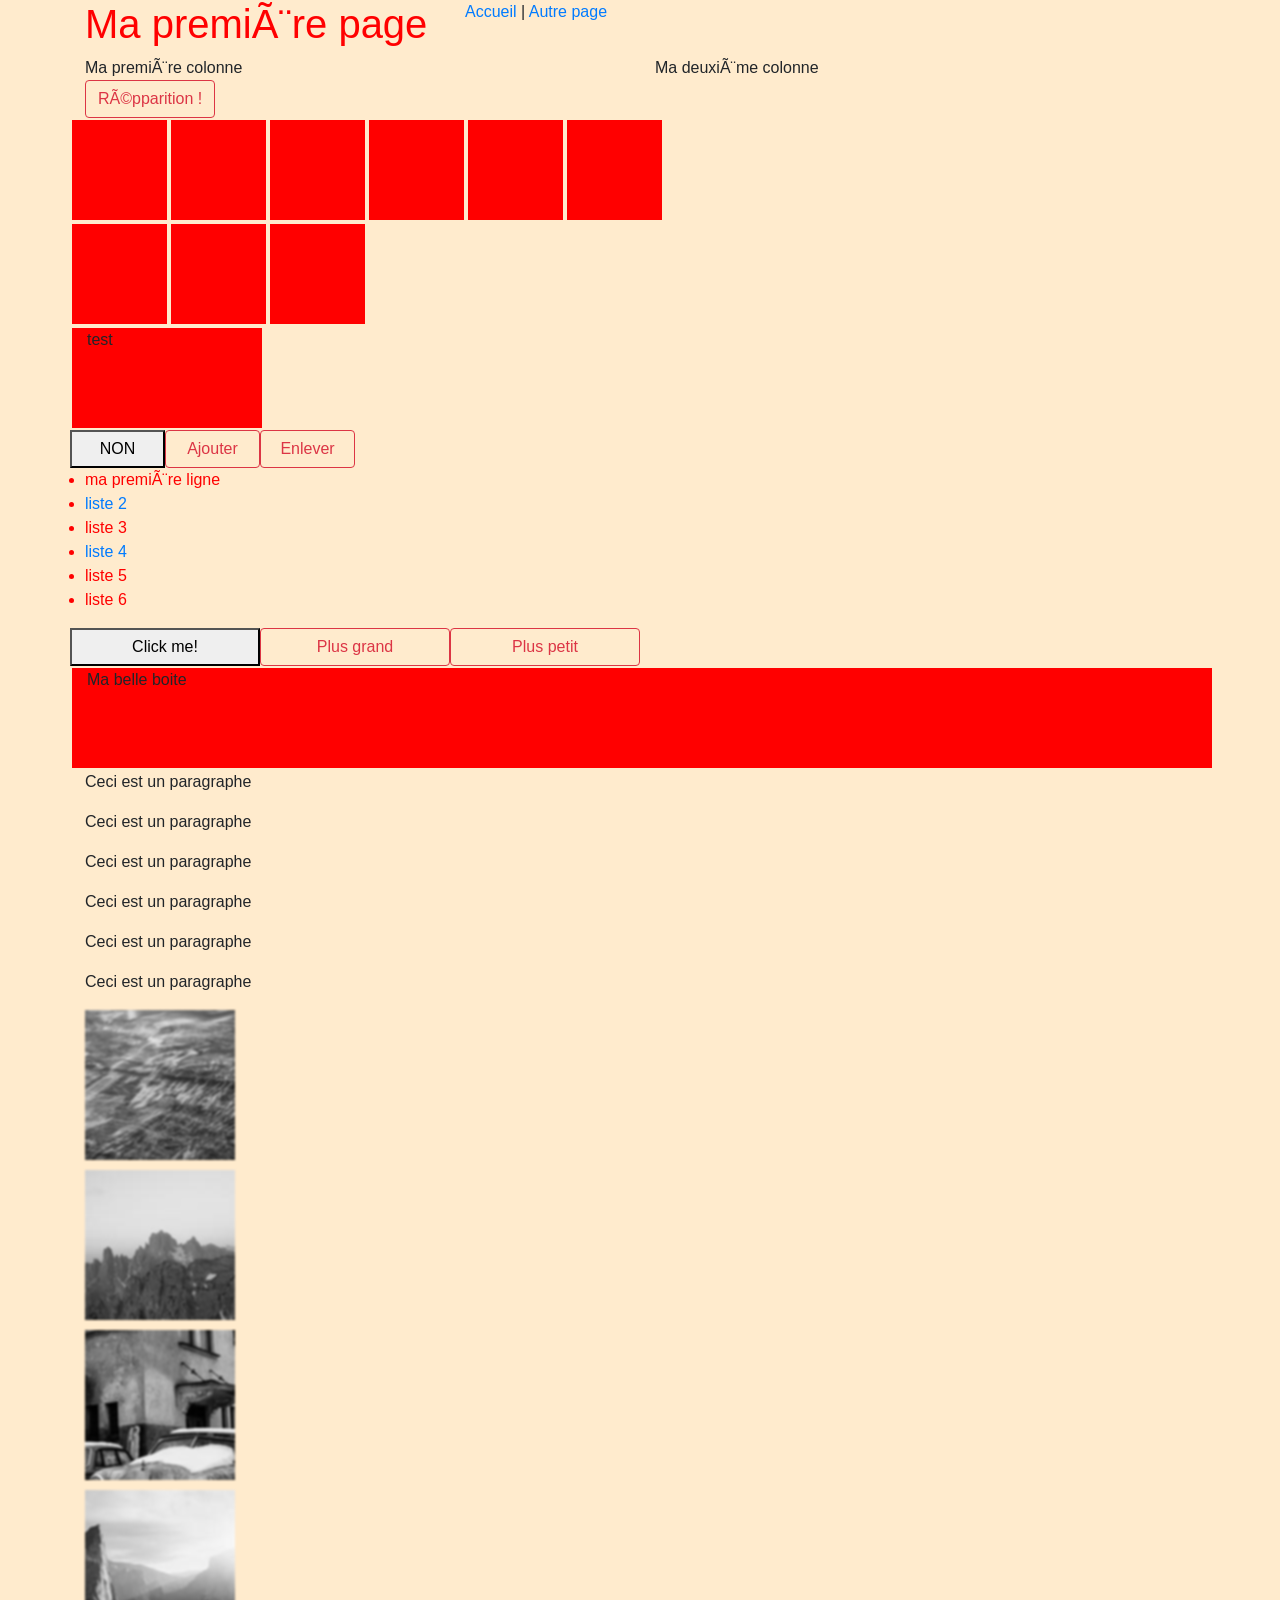
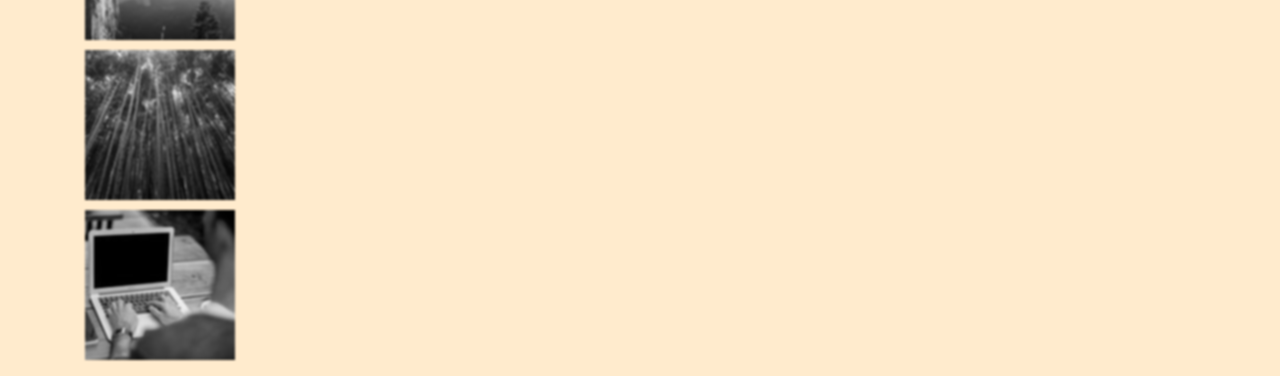
<file: index.html>
<!DOCTYPE html>
<html>
<head>
	<title>Ma première page github</title>
	<link href="https://stackpath.bootstrapcdn.com/bootstrap/4.4.1/css/bootstrap.min.css" rel="stylesheet">
	<link href="style.css" rel="stylesheet">
	<link href="SASS/style.css" rel="stylesheet">
	<script
  src="https://code.jquery.com/jquery-3.4.1.min.js"
  integrity="sha256-CSXorXvZcTkaix6Yvo6HppcZGetbYMGWSFlBw8HfCJo="
  crossorigin="anonymous"></script>
  <script src="https://stackpath.bootstrapcdn.com/bootstrap/4.4.1/js/bootstrap.min.js" integrity="sha384-wfSDF2E50Y2D1uUdj0O3uMBJnjuUD4Ih7YwaYd1iqfktj0Uod8GCExl3Og8ifwB6" crossorigin="anonymous"></script>
</head>
<body>
	<div class="container">
		<header class="row">
			<h1 class="col-4">Ma première page</h1>
			<nav class="col-8">
				<a href="/">Accueil</a> | <a href="autre.html">Autre page</a>
			</nav>
		</header>
		<section class="row">
			<div class="col-6">Ma première colonne</div>
			<div class="col-6">Ma deuxième colonne</div>
		</section>
		<button id="test" class="btn btn-outline-danger">Répparition !</button>
		<section id="effets" class="row">
			<div class="col-1"></div>
		</section>
		<section id="tests" class="row">
			<div id="box1" class="col-1"></div>
			<div id="box2"  class="col-1"></div>
			<div id="box3" class="col-1"></div>
		</section>
		<section id="animate" class="row">
			<div class="col-2">
				test
			</div>
		</section>
		<section id"ecureil" class="row">
			<button id="no-alerte" class="col-1">NON</button>
			<button id="plus" class="col-1 btn btn-outline-danger">Ajouter</button>
			<button id="moins" class="col-1 btn btn-outline-danger">Enlever</button>
			<ul class="col-12">
				<li>ma première ligne</li>
				<li><a href="#ecureil">liste 2</a></li>
				<li>liste 3</li>
				<li><a href="#ecureil">liste 4</a></li>
				<li>liste 5</li>
				<li>liste 6</li>
			</ul>
		</section>
		<section class="row" id="toggle">
			<button id="theToggle" class="col-2">Click me!</button>
			<button id="plusgrand" class="col-2 btn btn-outline-danger taille">Plus grand</button>
			<button id="pluspetit" class="col-2 btn btn-outline-danger taille">Plus petit</button>
			<div id="maBoite" class="col-12">Ma belle boite
			</div>
			<p class="col-12">Ceci est un paragraphe</p>
			<p class="col-12">Ceci est un paragraphe</p>
			<p class="col-12">Ceci est un paragraphe</p>
			<p class="col-12">Ceci est un paragraphe</p>
			<p class="col-12">Ceci est un paragraphe</p>
			<p class="col-12">Ceci est un paragraphe</p>
		</section>
		<section id="photos" class="row">
			<nav class="col-2">
				<ul>
					<li><img src="images/vign1.jpg" alt="vignette 1"></li>
					<li><img src="images/vign2.jpg" alt="vignette 2"></li>
					<li><img src="images/vign3.jpg" alt="vignette 3"></li>
					<li><img src="images/vign4.jpg" alt="vignette 4"></li>
					<li><img src="images/vign5.jpg" alt="vignette 5"></li>
					<li><img src="images/vign6.jpg" alt="vignette 6"></li>
				</ul>
			</nav>
			<div class="col-10">
				<img src="images/img1.jpg" alt="image 1">
				<img src="images/img2.jpg" alt="image 2">
				<img src="images/img3.jpg" alt="image 3">
				<img src="images/img4.jpg" alt="image 4">
				<img src="images/img5.jpg" alt="image 5">
				<img src="images/img6.jpg" alt="image 6">
			</div>
		</section>
	</div>
	<script src="monjs.js"></script>
</body>
</html>
</file>
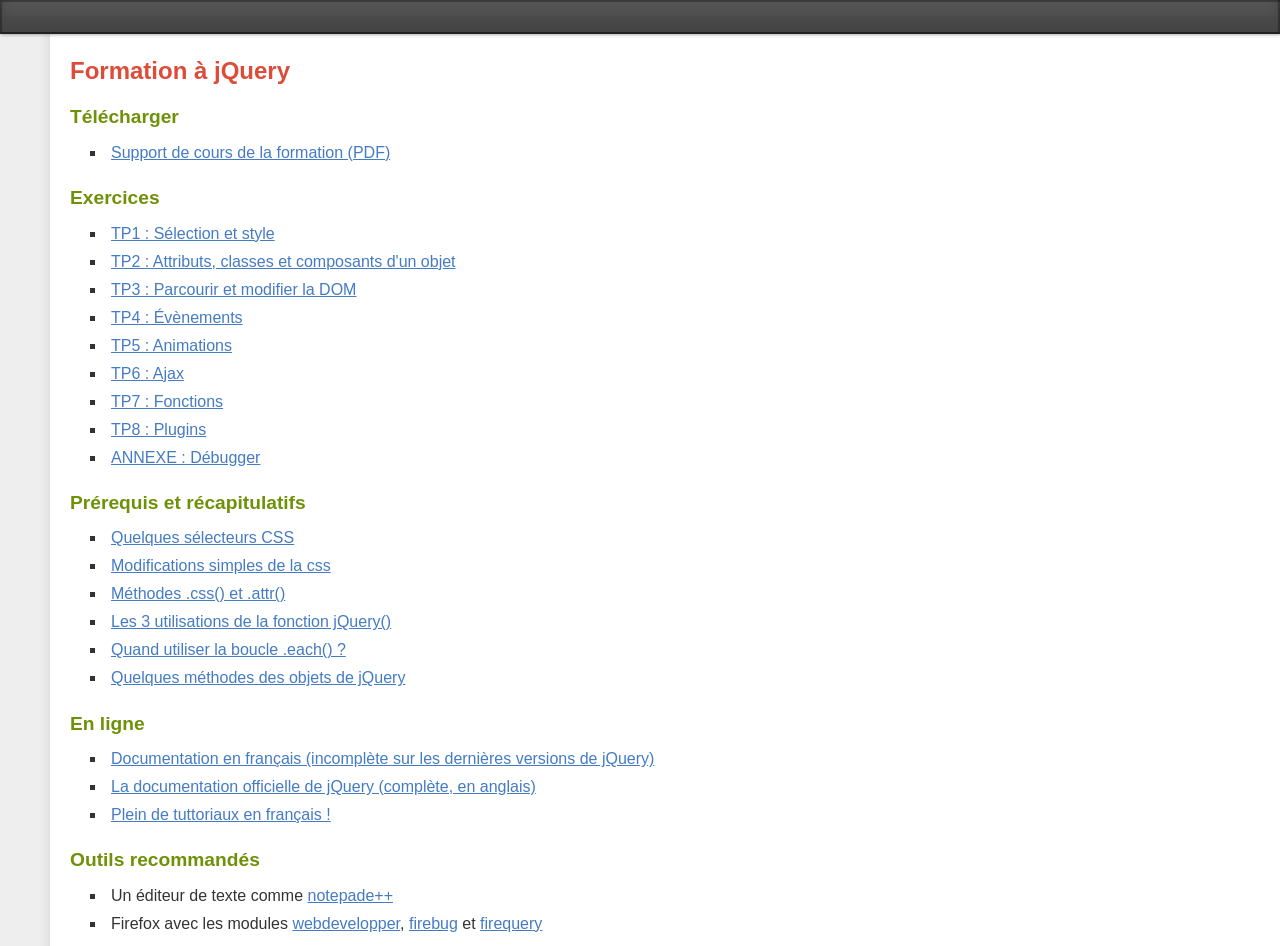
<file: jquery-exercices/index.htm>
<!DOCTYPE html PUBLIC "-//W3C//DTD XHTML 1.1//EN" "http://www.w3.org/TR/xhtml11/DTD/xhtml11.dtd">
<html xmlns="http://www.w3.org/1999/xhtml">
<head>
	<meta http-equiv="Content-Type" content="text/html; charset=utf-8" />
	<title>Execices - Formation jQuery</title>
	<!-- Styles et scripts de base -->
	<script type="text/javascript" src="script/jquery-latest.js"></script>
	<link rel="stylesheet" type="text/css" href="style/style.css" media="screen" />
	<link rel="stylesheet" type="text/css" href="style/sommaire.css" media="screen" />
</head>
<body class="sommaire">
<div id="header">

</div>
<div id="sommaire">
	<h1>Formation à jQuery</h1>
		<h2>Télécharger</h2>
		<ul>
			<li><a href="formation-jquery.pdf">Support de cours de la formation (PDF)</a></li>
		</ul>
		<h2>Exercices</h2>
		<ul>
			<li><a href="tp1.htm">TP1 : Sélection et style</a></li>
			<li><a href="tp2.htm">TP2 : Attributs, classes et composants d'un objet</a></li>
			<li><a href="tp3.htm">TP3 : Parcourir et modifier la DOM</a></li>
			<li><a href="tp4.htm">TP4 : Évènements</a></li>
			<li><a href="tp5.htm">TP5 : Animations</a></li>
			<li><a href="tp6.htm">TP6 : Ajax</a></li>
			<li><a href="tp7.htm">TP7 : Fonctions</a></li>
			<li><a href="tp8.htm">TP8 : Plugins</a></li>
			<li><a href="debugger.htm">ANNEXE : Débugger</a></li>
		</ul>
		<h2>Prérequis et récapitulatifs </h2>
		<ul>
			<li><a href="recap-css-sel.htm">Quelques sélecteurs CSS</a></li>
			<li><a href="recap-css-mod.htm">Modifications simples de la css</a></li>
			<li><a href="recap-attr-css.htm">Méthodes .css() et .attr()</a></li>
			<li><a href="recap-fn-jquery.htm">Les 3 utilisations de la fonction jQuery()</a></li>
			<li><a href="recap-each.htm">Quand utiliser la boucle .each() ?</a></li>
			<li><a href="recap-methodes.htm">Quelques méthodes des objets de jQuery</a></li>
		</ul>
		<h2>En ligne</h2>
		<ul>
			<li><a href="http://jquery.developpeur-web2.com/documentation.php" title="jquery.developpeur-web2.com" >Documentation en français (incomplète sur les dernières versions de jQuery)</a></li>
			<li><a href="http://jquery.com/" title="jquery.com">La documentation officielle de jQuery (complète, en anglais)</a></li>
			<li><a href="http://docs.jquery.com/Tutorials#Tutoriaux_en_Fran.C3.A7ais">Plein de tuttoriaux en fran&ccedil;ais !</a></li>
		</ul>	
		<h2>Outils recommandés</h2>
		<ul>
			<li>Un éditeur de texte comme <a href="http://notepad-plus-plus.org/fr/">notepade++</a></li>
			<li>Firefox avec les modules <a href="http://chrispederick.com/work/web-developer/">webdevelopper</a>, <a href="https://addons.mozilla.org/fr/firefox/addon/firebug/">firebug</a> et <a href="https://addons.mozilla.org/fr/firefox/addon/firequery/">firequery</a></li>
		</ul>
</div>
</body>
</html>
</file>
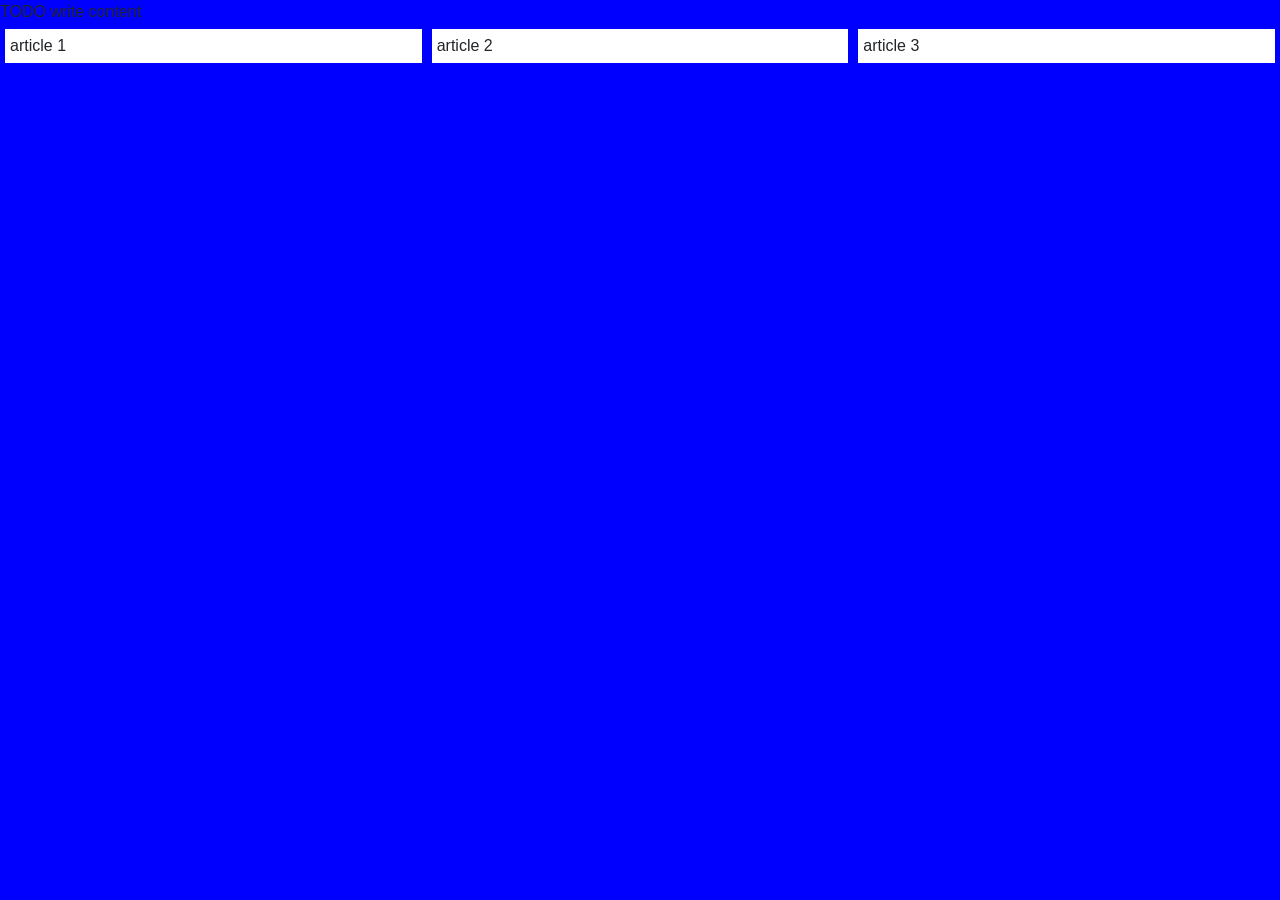
<file: responsive.html>
<!DOCTYPE html>
<html>
    <head>
        <title>TODO supply a title</title>
        <meta charset="UTF-8">
        <meta name="viewport" content="width=device-width, initial-scale=1.0">
        <link href="https://stackpath.bootstrapcdn.com/bootstrap/4.4.1/css/bootstrap.min.css" rel="stylesheet">
        <link href="responsive.css" rel="stylesheet">
        <script src="https://code.jquery.com/jquery-3.4.1.min.js"></script>
        <script src="https://stackpath.bootstrapcdn.com/bootstrap/4.4.1/js/bootstrap.min.js"></script>
    </head>
    <body>
        <div>TODO write content</div>
        <aside class="tablet">TEST RESPONSIVE</aside>
        <section class="box">
            <article>article 1</article>
            <article>article 2</article>
            <article>article 3</article>
        </section>
        <script src="responsive.min.js" type="text/javascript"></script>
    </body>
</html>
</file>
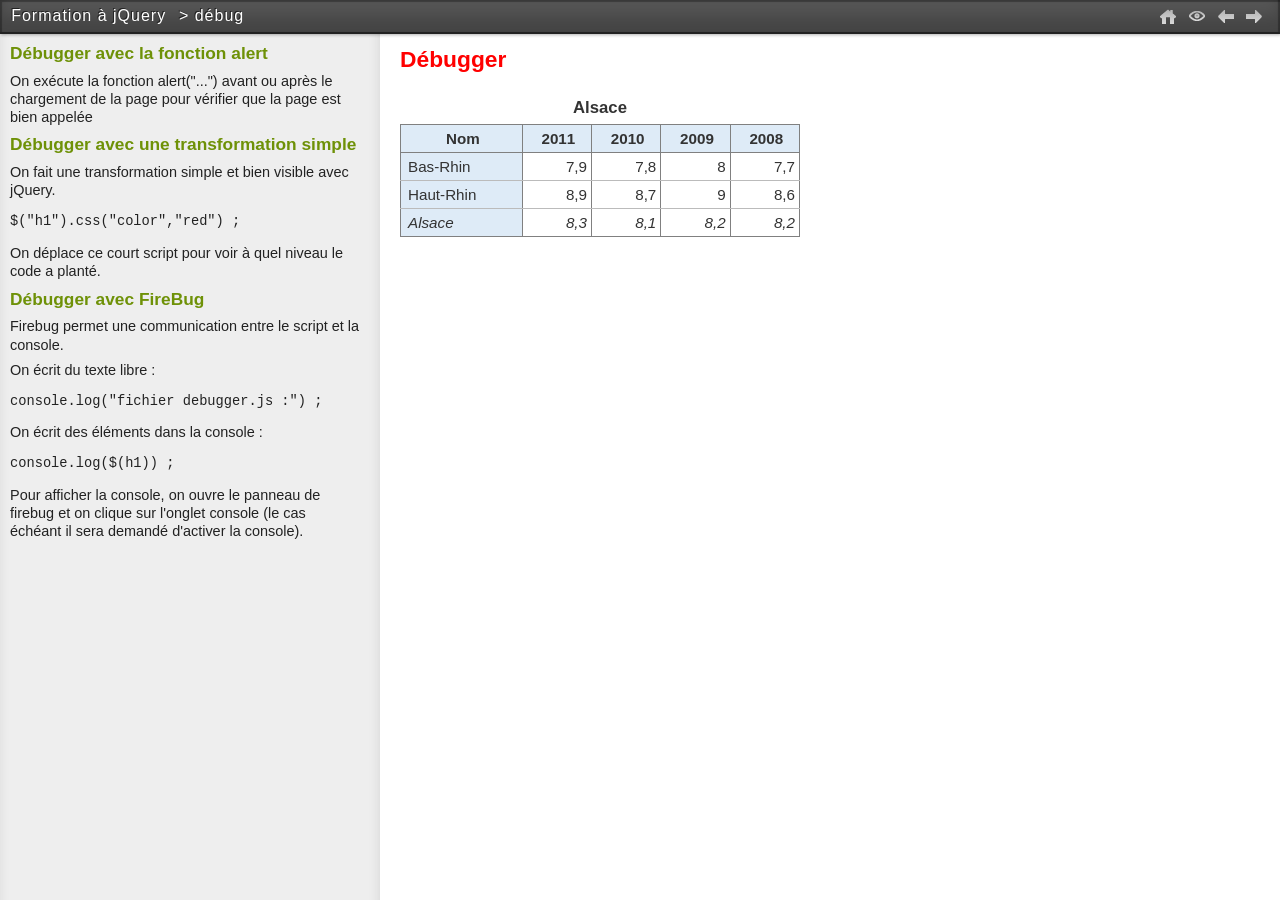
<file: jquery-exercices/debugger.htm>
<!DOCTYPE html PUBLIC "-//W3C//DTD XHTML 1.1//EN" "http://www.w3.org/TR/xhtml11/DTD/xhtml11.dtd">
<html xmlns="http://www.w3.org/1999/xhtml">
<head>
	<meta http-equiv="Content-Type" content="text/html; charset=utf-8" />
	<title>Corrigé - Débugger</title>
	<!-- Styles et scripts de base -->
	<script type="text/javascript" src="script/jquery-latest.js"></script>
	<link rel="stylesheet" type="text/css" href="style/style.css" media="screen" />
	<!-- Styles et scripts du tp -->
	<script type="text/javascript" src="script/debugger.js"></script>
</head>
<body>
<div id="header">
	<ul id="header-breadcrumb">
		<li><a href="index.htm">Formation à jQuery</a></li>
		<li> > débug</li>
	</ul>
	<ul id="header-extra">
		<li><a id="home" title="Revenir au sommaire des travaux pratiques" href="index.htm">Sommaire</a></li>
		<li><a id="eye" title="Voir le javacript" href="script/debugger.js">Source</a></li>
		<li><a id="precedent" title="TP 8" href="tp8.htm">Précédent</a></li>
		<li><a id="suivant" title="TP 1" href="tp1.htm">Suivant</a></li>
	</ul>
</div>
<div id="conteneur">
	<div id="demo">
		<h1>Débugger</h1>
		<table id="reg23">
			<caption>Alsace</caption>
			<thead>
				<tr>
					<th id="reg23nom">Nom</th>
					<th id="reg23t4">2011</th>
					<th id="reg23t3">2010</th>
					<th id="reg23t2">2009</th>
					<th id="reg23t1">2008</th>
				</tr>
			</thead>
			<tbody>
				<tr id="dep67">
					<th headers="reg23nom">Bas-Rhin</th>
					<td headers="reg23t4">7,9</td>
					<td headers="reg23t3">7,8</td>
					<td headers="reg23t2">8</td>
					<td headers="reg23t1">7,7</td>
				</tr>
				<tr id="dep68">
					<th headers="reg23nom">Haut-Rhin</th>
					<td headers="reg23t4">8,9</td>
					<td headers="reg23t3">8,7</td>
					<td headers="reg23t2">9</td>
					<td headers="reg23t1">8,6</td>
				</tr>
				<tr class="region-reference" id="reg23ref">
					<th headers="reg23nom">Alsace</th>
					<td headers="reg23t4">8,3</td>
					<td headers="reg23t3">8,1</td>
					<td headers="reg23t2">8,2</td>
					<td headers="reg23t1">8,2</td>
				</tr>
			</tbody>
		</table>
	</div>
	<div id="ennonce">
		<h2>Débugger avec la fonction alert</h2>
		<p>On exécute la fonction alert("...") avant ou après le chargement de la page pour vérifier que la page est bien appelée</p>
		<h2>Débugger avec une transformation simple</h2>
		<p>On fait une transformation simple et bien visible avec jQuery. </p>
		<pre>$("h1").css("color","red") ;</pre>
		<p>On d&eacute;place ce court script pour voir à quel niveau le code a plant&eacute;.</p>
		<h2>Débugger avec FireBug</h2>
		<p>Firebug permet une communication entre le script et la console.</p>
		<p>On écrit du texte libre :</p>
		<pre>console.log("fichier debugger.js :") ;</pre>
		<p>On écrit des éléments dans la console :</p>
		<pre>console.log($(h1)) ;</pre>
		<p>Pour afficher la console, on ouvre le panneau de firebug et on clique sur l'onglet console (le cas échéant il sera demandé d'activer la console).</p>

	</div>
</div>
</body>
</html>
</file>
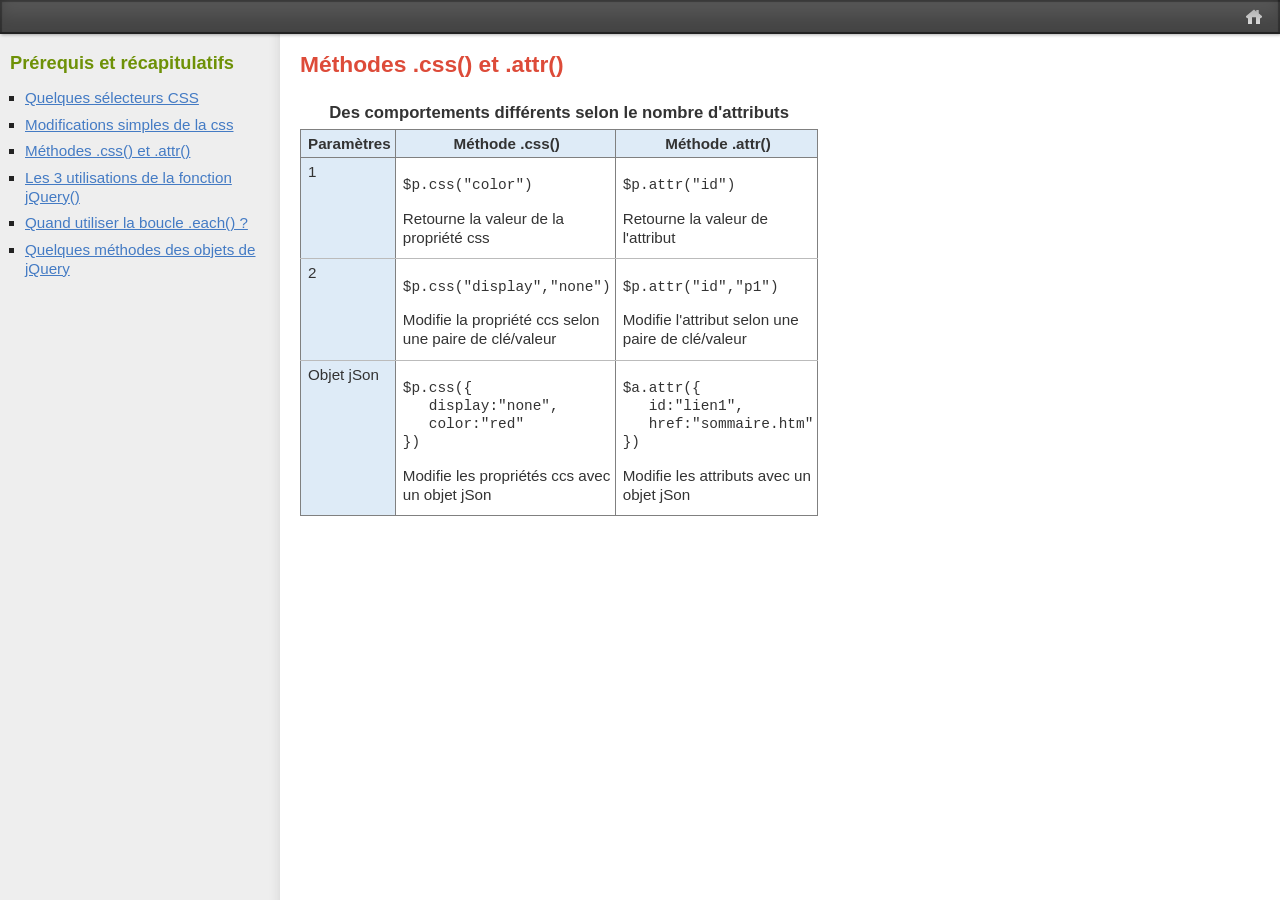
<file: jquery-exercices/recap-attr-css.htm>
<!DOCTYPE html PUBLIC "-//W3C//DTD XHTML 1.1//EN" "http://www.w3.org/TR/xhtml11/DTD/xhtml11.dtd">
<html xmlns="http://www.w3.org/1999/xhtml"><head>
	<meta http-equiv="Content-Type" content="text/html; charset=utf-8" />
	<title>Formation jQuery</title>
	<!-- Styles et scripts de base -->
	<link rel="stylesheet" type="text/css" href="style/style.css" media="screen" />
	<link rel="stylesheet" type="text/css" href="style/cours.css" media="screen" />
</head>
<body class="sommaire">

<div id="header">
	<ul id="header-extra">
		<li><a id="home" title="Revenir au sommaire des travaux pratiques" href="index.htm">Sommaire</a></li>
	</ul>
</div>
<div id="conteneur">
	<div id="contenu">
			<h1>Méthodes .css() et .attr()</h1>
			<table>
			<caption>Des comportements différents selon le nombre d'attributs</caption>

			<thead>
				<tr>
					<th>Paramètres</th>
					<th>Méthode .css()</th>
					<th>Méthode .attr()</th>
				</tr>
			</thead>
			<tbody>
				<tr>
					<th>1</th>
					<td>
						<pre>$p.css("color")</pre>
						<p>Retourne la valeur de la propriété css</p>
					</td>
					<td>
						<pre>$p.attr("id")</pre>
						<p>Retourne la valeur de l'attribut</p>

					</td>
				</tr>
				<tr>
					<th>2</th>
					<td>
						<pre>$p.css("display","none")</pre>
						<p>Modifie la propriété ccs selon une paire de clé/valeur</p>
					</td>
					<td>

						<pre>$p.attr("id","p1")</pre>
						<p>Modifie l'attribut selon une paire de clé/valeur</p>
					</td>
				</tr>
				<tr>
					<th>Objet jSon</th>
					<td>
						
<pre>$p.css({
   display:"none",    
   color:"red"
})</pre>


						<p>Modifie les propriétés ccs avec un objet jSon</p>
					</td>
					<td>
						
<pre>$a.attr({
   id:"lien1",
   href:"sommaire.htm"
})</pre>
						<p>Modifie les attributs avec un objet jSon</p>
					</td>

				</tr>
			</tbody>
		</table>
	</div><!-- fin contenu -->
	<div id="menu">
		<h2>Prérequis et récapitulatifs </h2>
		<ul>
			<li><a href="recap-css-sel.htm">Quelques sélecteurs CSS</a></li>
			<li><a href="recap-css-mod.htm">Modifications simples de la css</a></li>
			<li><a href="recap-attr-css.htm">Méthodes .css() et .attr()</a></li>
			<li><a href="recap-fn-jquery.htm">Les 3 utilisations de la fonction jQuery()</a></li>
			<li><a href="recap-each.htm">Quand utiliser la boucle .each() ?</a></li>
			<li><a href="recap-methodes.htm">Quelques méthodes des objets de jQuery</a></li>
		</ul>
	</div>
</div>
</body>
</html>
</file>
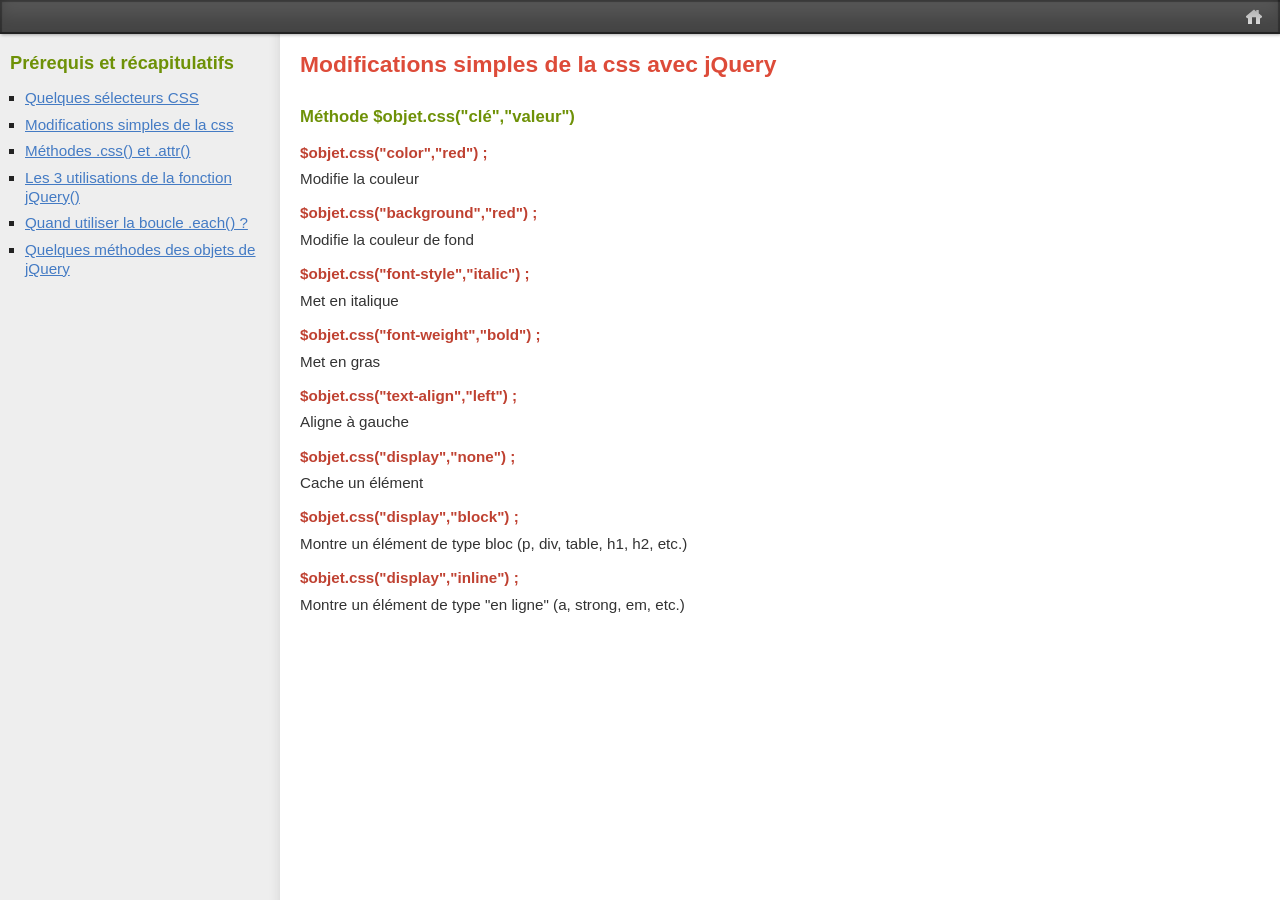
<file: jquery-exercices/recap-css-mod.htm>
<!DOCTYPE html PUBLIC "-//W3C//DTD XHTML 1.1//EN" "http://www.w3.org/TR/xhtml11/DTD/xhtml11.dtd">
<html xmlns="http://www.w3.org/1999/xhtml">
<head>
	<meta http-equiv="Content-Type" content="text/html; charset=utf-8" />
	<title>Formation jQuery</title>
	<!-- Styles et scripts de base -->
	<link rel="stylesheet" type="text/css" href="style/style.css" media="screen" />
	<link rel="stylesheet" type="text/css" href="style/cours.css" media="screen" />
</head>
<body class="sommaire">
<div id="header">
	<ul id="header-extra">
		<li><a id="home" title="Revenir au sommaire des travaux pratiques" href="index.htm">Sommaire</a></li>
	</ul>
</div>
<div id="conteneur">
	<div id="contenu">
		<h1>Modifications simples de la css avec jQuery</h1>
		<h2>Méthode $objet.css("clé","valeur") </h2>
		<h3>$objet.css("color","red") ; </h3>
		<p>Modifie la couleur</p>
		<h3>$objet.css("background","red") ; </h3>
		<p>Modifie la couleur de fond</p>
		<h3>$objet.css("font-style","italic") ; </h3>
		<p>Met en italique</p>
		<h3>$objet.css("font-weight","bold") ; </h3>
		<p>Met en gras</p>
		<h3>$objet.css("text-align","left") ; </h3>
		<p>Aligne à gauche</p>
		<h3>$objet.css("display","none") ; </h3>
		<p>Cache un élément</p>
		<h3>$objet.css("display","block") ; </h3>
		<p>Montre un élément de type bloc (p, div, table, h1, h2, etc.)</p>
		<h3>$objet.css("display","inline") ; </h3>
		<p>Montre un élément de type "en ligne" (a, strong, em, etc.)</p>
	</div><!-- fin contenu -->
	<div id="menu">
		<h2>Prérequis et récapitulatifs </h2>
		<ul>
			<li><a href="recap-css-sel.htm">Quelques sélecteurs CSS</a></li>
			<li><a href="recap-css-mod.htm">Modifications simples de la css</a></li>
			<li><a href="recap-attr-css.htm">Méthodes .css() et .attr()</a></li>
			<li><a href="recap-fn-jquery.htm">Les 3 utilisations de la fonction jQuery()</a></li>
			<li><a href="recap-each.htm">Quand utiliser la boucle .each() ?</a></li>
			<li><a href="recap-methodes.htm">Quelques méthodes des objets de jQuery</a></li>
		</ul>
	</div>
</div>
</body>
</html>
</file>
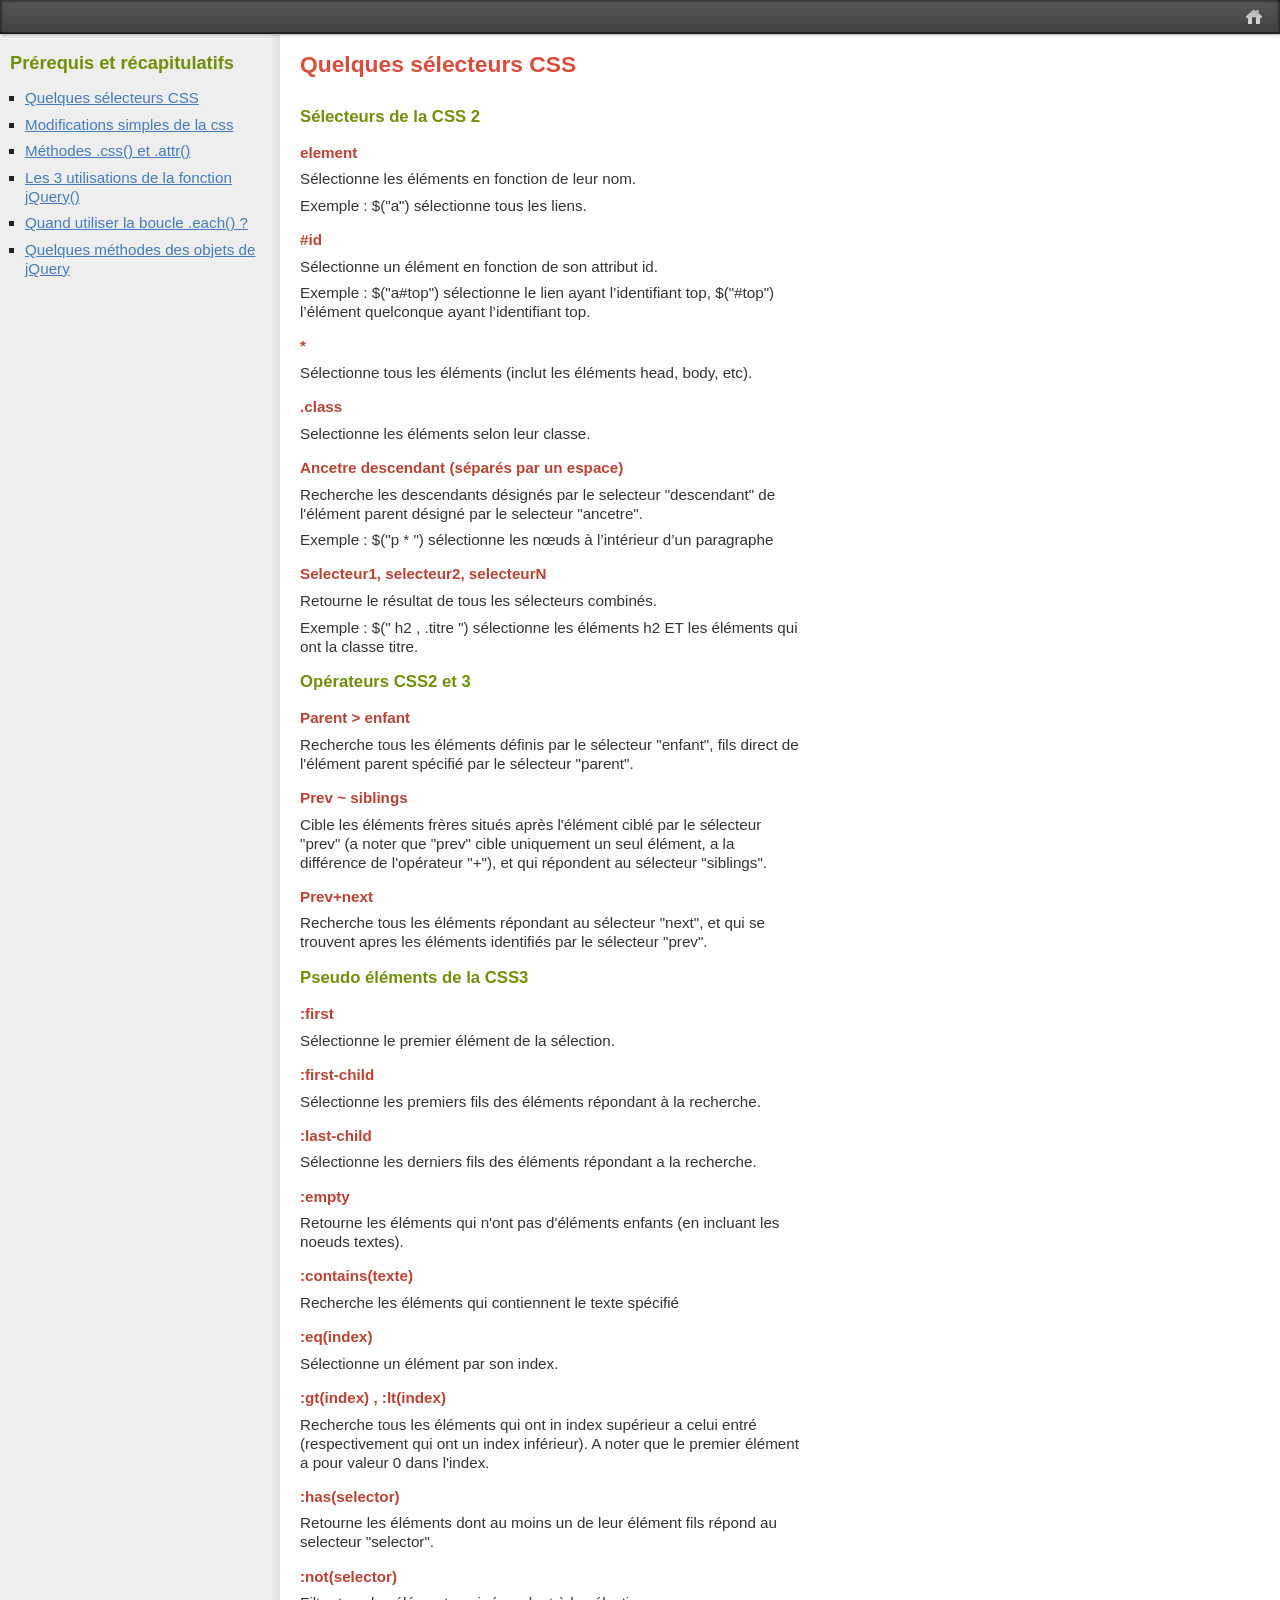
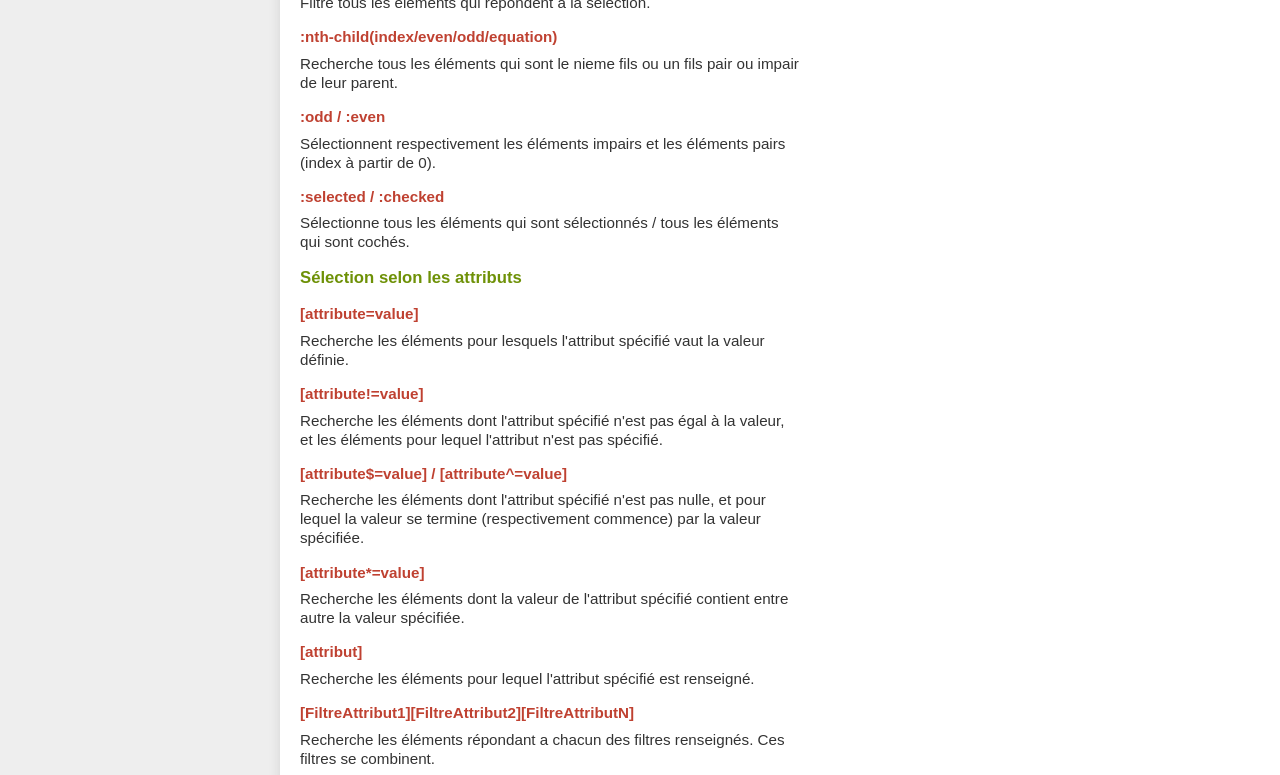
<file: jquery-exercices/recap-css-sel.htm>
<!DOCTYPE html PUBLIC "-//W3C//DTD XHTML 1.1//EN" "http://www.w3.org/TR/xhtml11/DTD/xhtml11.dtd">
<html xmlns="http://www.w3.org/1999/xhtml">
<head>
	<meta http-equiv="Content-Type" content="text/html; charset=utf-8" />
	<title>Formation jQuery</title>
	<!-- Styles et scripts de base -->
	<link rel="stylesheet" type="text/css" href="style/style.css" media="screen" />
	<link rel="stylesheet" type="text/css" href="style/cours.css" media="screen" />
</head>
<body class="sommaire">
<div id="header">
	<ul id="header-extra">
		<li><a id="home" title="Revenir au sommaire des travaux pratiques" href="index.htm">Sommaire</a></li>
	</ul>
</div>
<div id="conteneur">
	<div id="contenu">
		<h1>Quelques sélecteurs CSS</h1>
		<h2>Sélecteurs de la CSS 2</h2>
		<h3>element </h3>
		<p>Sélectionne les éléments en fonction de leur nom.</p>
		<p>Exemple : $("a") sélectionne tous les liens.</p>
		<h3>#id </h3>
		<p>Sélectionne un élément en fonction de son attribut id.</p>
		<p>Exemple : $("a#top") sélectionne le lien ayant l’identifiant top, $("#top") l’élément quelconque ayant l’identifiant top.</p>
		<h3>* </h3>
		<p>Sélectionne tous les éléments (inclut les éléments head, body, etc).</p>
		<h3>.class  </h3>
		<p>Selectionne les éléments selon leur classe.</p>
		<h3>Ancetre descendant  (séparés par un espace) </h3>
		<p>Recherche les descendants désignés par le selecteur "descendant" de l'élément parent désigné par le selecteur "ancetre".</p>
		<p>Exemple  : $("p * ")  sélectionne les nœuds à l’intérieur d’un paragraphe</p>
		<h3>Selecteur1, selecteur2, selecteurN </h3>
		<p>Retourne le résultat de tous les sélecteurs combinés.</p>
		<p>Exemple : $(" h2 , .titre ") sélectionne les éléments h2 ET les éléments qui ont la classe titre.</p>
		<h2>Opérateurs CSS2 et 3</h2>
		<h3>Parent > enfant </h3>
		<p>Recherche tous les éléments définis par le sélecteur "enfant", fils direct de l'élément parent spécifié par le sélecteur "parent".</p>
		<h3>Prev ~ siblings</h3> 
		<p>Cible les éléments frères situés après l'élément ciblé par le sélecteur "prev" (a noter que "prev" cible uniquement un seul élément, a la différence de l'opérateur "+"), et qui répondent au sélecteur "siblings".</p>
		<h3>Prev+next  </h3>
		<p>Recherche tous les éléments répondant au sélecteur "next", et qui se trouvent apres les éléments identifiés par le sélecteur "prev".</p>
		<h2>Pseudo éléments de la CSS3</h2>
		<h3>:first </h3>
		<p>Sélectionne le premier élément de la sélection.</p>
		<h3>:first-child  </h3>
		<p>Sélectionne les premiers fils des éléments répondant à la recherche.</p>
		<h3>:last-child  </h3>
		<p>Sélectionne les derniers fils des éléments répondant a la recherche.</p>
		<h3>:empty  </h3>
		<p>Retourne les éléments qui n'ont pas d'éléments enfants (en incluant les noeuds textes).</p>
		<h3>:contains(texte)  </h3>
		<p>Recherche les éléments qui contiennent le texte spécifié</p>
		<h3>:eq(index) </h3>
		<p>Sélectionne un élément par son index.</p>
		<h3>:gt(index) , :lt(index)  </h3>
		<p>Recherche tous les éléments qui ont in index supérieur a celui entré (respectivement qui ont un index inférieur). A noter que le premier élément a pour valeur 0 dans l'index.</p>
		<h3>:has(selector)  </h3>
		<p>Retourne les éléments dont au moins un de leur élément fils répond au selecteur "selector".</p>
		<h3>:not(selector)  </h3>
		<p>Filtre tous les éléments qui répondent à la sélection.</p>
		<h3>:nth-child(index/even/odd/equation)  </h3>
		<p>Recherche tous les éléments qui sont le nieme fils ou un fils pair ou impair de leur parent.</p>
		<h3>:odd  / :even  </h3>
		<p>Sélectionnent respectivement les éléments impairs et les éléments pairs (index à partir de 0).</p>
		<h3>:selected  /  :checked  </h3>
		<p>Sélectionne tous les éléments qui sont sélectionnés / tous les éléments qui sont cochés.</p>
		<h2>Sélection selon les attributs</h2>
		<h3>[attribute=value] </h3>
		<p>Recherche les éléments pour lesquels l'attribut spécifié vaut la valeur définie.</p>
		<h3>[attribute!=value]  </h3>
		<p>Recherche les éléments dont l'attribut spécifié n'est pas égal à la valeur, et les éléments pour lequel l'attribut n'est pas spécifié.</p>
		<h3>[attribute$=value] / [attribute^=value]  </h3>
		<p>Recherche les éléments dont l'attribut spécifié n'est pas nulle, et pour lequel la valeur se termine (respectivement commence) par la valeur spécifiée.</p>
		<h3>[attribute*=value]  </h3>
		<p>Recherche les éléments dont la valeur de l'attribut spécifié contient entre autre la valeur spécifiée.</p>
		<h3>[attribut]  </h3>
		<p>Recherche les éléments pour lequel l'attribut spécifié est renseigné.</p>
		<h3>[FiltreAttribut1][FiltreAttribut2][FiltreAttributN]  </h3>
		<p>Recherche les éléments répondant a chacun des filtres renseignés. Ces filtres se combinent.</p>
	</div><!-- fin contenu -->
	<div id="menu">
		<h2>Prérequis et récapitulatifs </h2>
		<ul>
			<li><a href="recap-css-sel.htm">Quelques sélecteurs CSS</a></li>
			<li><a href="recap-css-mod.htm">Modifications simples de la css</a></li>
			<li><a href="recap-attr-css.htm">Méthodes .css() et .attr()</a></li>
			<li><a href="recap-fn-jquery.htm">Les 3 utilisations de la fonction jQuery()</a></li>
			<li><a href="recap-each.htm">Quand utiliser la boucle .each() ?</a></li>
			<li><a href="recap-methodes.htm">Quelques méthodes des objets de jQuery</a></li>
		</ul>
	</div>
</div>
</body>
</html>
</file>
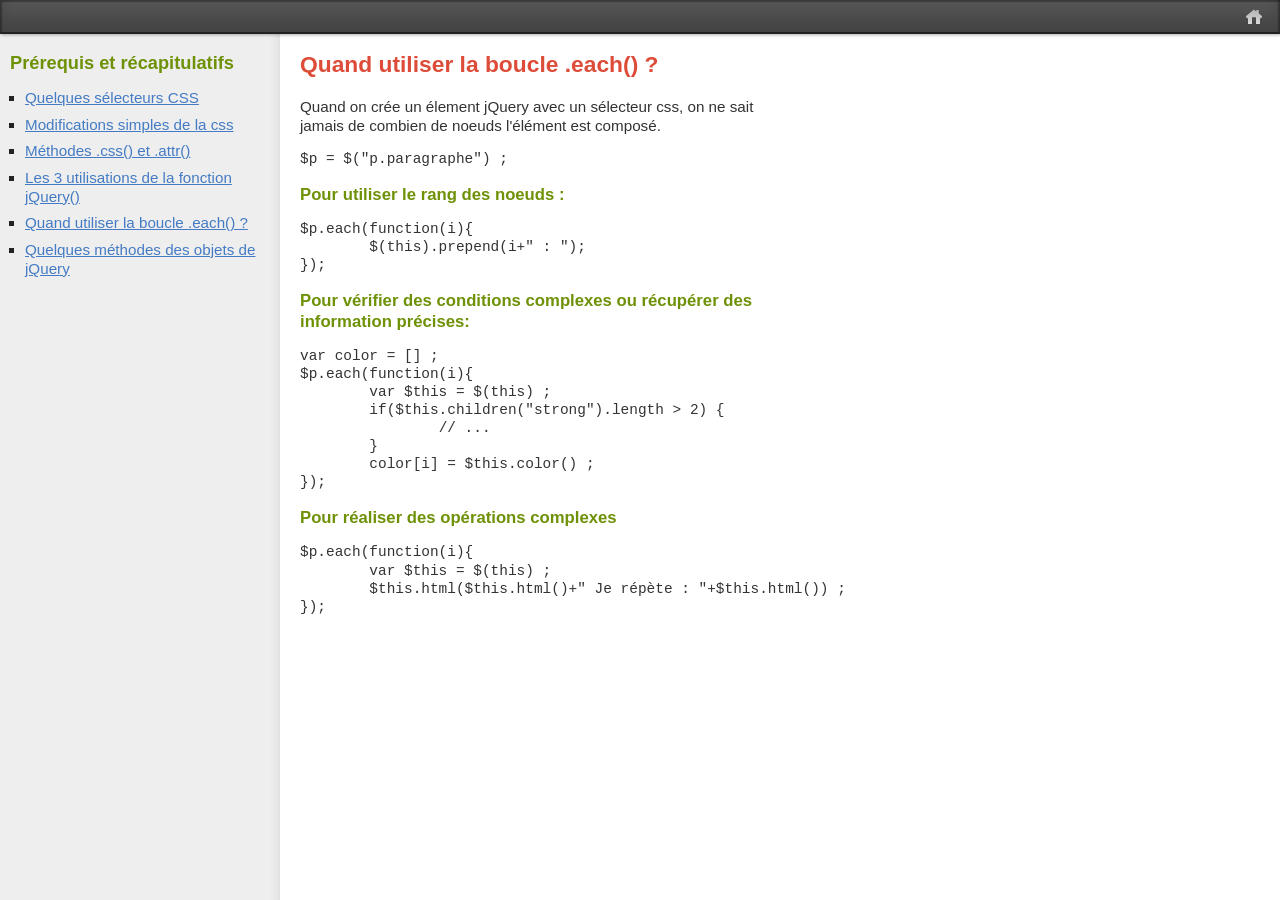
<file: jquery-exercices/recap-each.htm>
<!DOCTYPE html PUBLIC "-//W3C//DTD XHTML 1.1//EN" "http://www.w3.org/TR/xhtml11/DTD/xhtml11.dtd">
<html xmlns="http://www.w3.org/1999/xhtml"><head>
	<meta http-equiv="Content-Type" content="text/html; charset=utf-8" />
	<title> Formation jQuery</title>
	<!-- Styles et scripts de base -->
	<script type="text/javascript" src="script/jquery-latest.js"></script>
	<link rel="stylesheet" type="text/css" href="style/style.css" media="screen" />
	<link rel="stylesheet" type="text/css" href="style/cours.css" media="screen" />
</head>
<body class="sommaire">
<div id="header">
	<ul id="header-extra">
		<li><a id="home" title="Revenir au sommaire des travaux pratiques" href="index.htm">Sommaire</a></li>
	</ul>
</div>
<div id="conteneur">
	<div id="contenu">
	
<h1>Quand utiliser la boucle .each() ?</h1>
<p>Quand on crée un élement jQuery avec un sélecteur css, on ne sait jamais de combien de noeuds l'élément est composé.</p>
<pre>$p = $("p.paragraphe") ;</pre>
<h2>Pour utiliser le rang des noeuds :</h2>
<pre>$p.each(function(i){
	$(this).prepend(i+" : ");
});</pre>
<h2>Pour vérifier des conditions complexes ou récupérer des information précises:</h2>
<pre>var color = [] ;
$p.each(function(i){
	var $this = $(this) ;
	if($this.children("strong").length > 2) { 
		// ... 
	}
	color[i] = $this.color() ;
});</pre>
<h2>Pour réaliser des opérations complexes</h2>
<pre>$p.each(function(i){
	var $this = $(this) ;
	$this.html($this.html()+" Je répète : "+$this.html()) ;
});</pre>

	</div><!-- fin contenu -->
	<div id="menu">
		<h2>Prérequis et récapitulatifs </h2>
		<ul>
			<li><a href="recap-css-sel.htm">Quelques sélecteurs CSS</a></li>
			<li><a href="recap-css-mod.htm">Modifications simples de la css</a></li>
			<li><a href="recap-attr-css.htm">Méthodes .css() et .attr()</a></li>
			<li><a href="recap-fn-jquery.htm">Les 3 utilisations de la fonction jQuery()</a></li>
			<li><a href="recap-each.htm">Quand utiliser la boucle .each() ?</a></li>
			<li><a href="recap-methodes.htm">Quelques méthodes des objets de jQuery</a></li>
		</ul>
	</div>
</div>
</body>
</html>
</file>
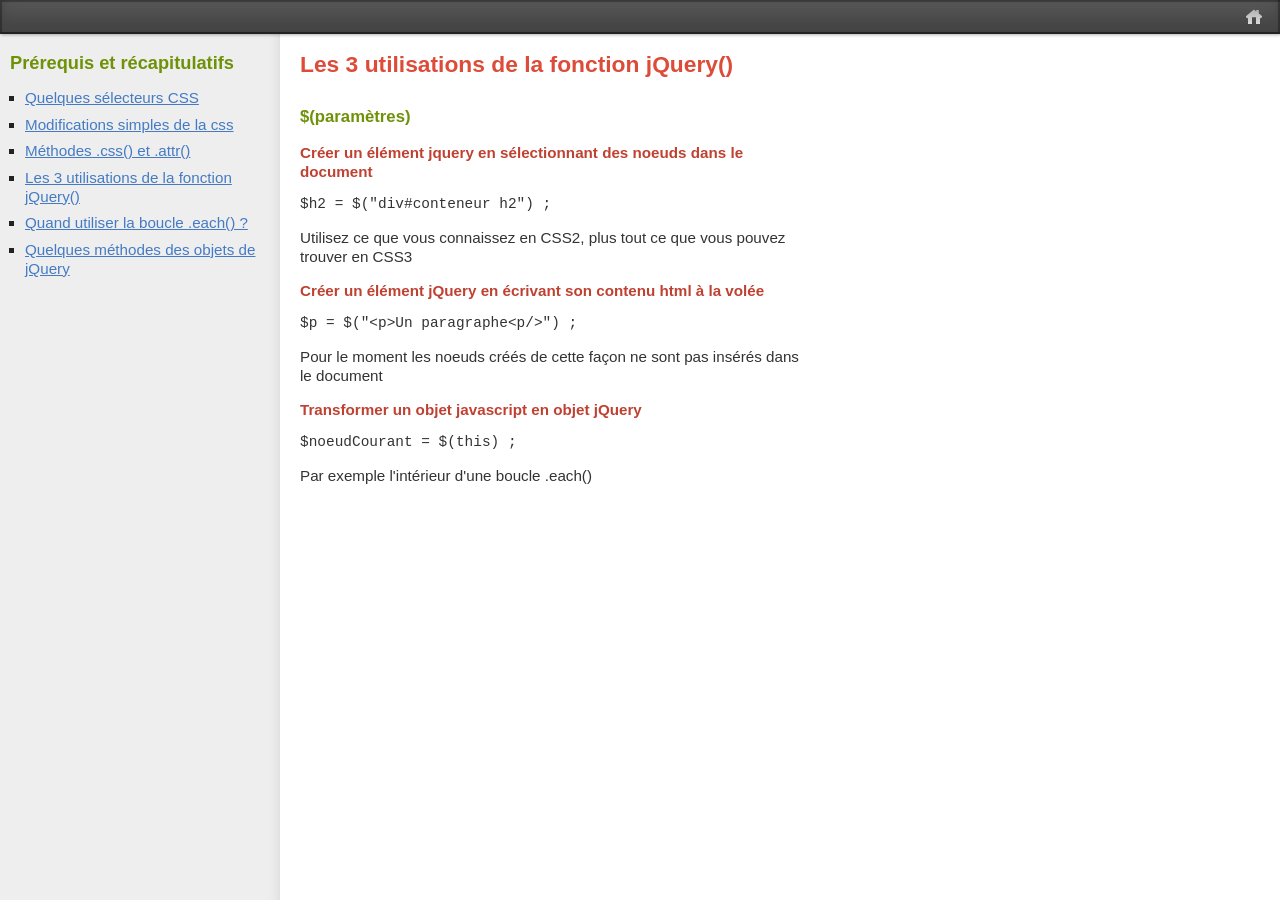
<file: jquery-exercices/recap-fn-jquery.htm>
<!DOCTYPE html PUBLIC "-//W3C//DTD XHTML 1.1//EN" "http://www.w3.org/TR/xhtml11/DTD/xhtml11.dtd">
<html xmlns="http://www.w3.org/1999/xhtml">
<head>
	<meta http-equiv="Content-Type" content="text/html; charset=utf-8" />
	<title>Formation jQuery</title>
	<!-- Styles et scripts de base -->
	<script type="text/javascript" src="script/jquery-latest.js"></script>
	<link rel="stylesheet" type="text/css" href="style/style.css" media="screen" />
	<link rel="stylesheet" type="text/css" href="style/cours.css" media="screen" />
</head>
<body class="sommaire">
<div id="header">
	<ul id="header-extra">
		<li><a id="home" title="Revenir au sommaire des travaux pratiques" href="index.htm">Sommaire</a></li>
	</ul>
</div>
<div id="conteneur">
	<div id="contenu">
		<h1>Les 3 utilisations de la fonction jQuery()</h1>
		<h2>$(paramètres)</h2>
		<h3>Créer un élément jquery en sélectionnant des noeuds dans le document</h3>
		<pre>$h2 = $("div#conteneur h2") ;</pre>
		<p>Utilisez ce que vous connaissez en CSS2, plus tout ce que vous pouvez trouver en CSS3</p>
		<h3>Créer un élément jQuery en écrivant son contenu html à la volée</h3>
		<pre>$p = $("&lt;p&gt;Un paragraphe&lt;p/&gt;") ;</pre>
		<p>Pour le moment les noeuds créés de cette façon ne sont pas insérés dans le document</p>
		<h3>Transformer un objet javascript en objet jQuery</h3>
		<pre>$noeudCourant = $(this) ;</pre>
		<p>Par exemple l'intérieur d'une boucle .each()</p>
	</div><!-- fin contenu -->
	<div id="menu">
		<h2>Prérequis et récapitulatifs </h2>
		<ul>
			<li><a href="recap-css-sel.htm">Quelques sélecteurs CSS</a></li>
			<li><a href="recap-css-mod.htm">Modifications simples de la css</a></li>
			<li><a href="recap-attr-css.htm">Méthodes .css() et .attr()</a></li>
			<li><a href="recap-fn-jquery.htm">Les 3 utilisations de la fonction jQuery()</a></li>
			<li><a href="recap-each.htm">Quand utiliser la boucle .each() ?</a></li>
			<li><a href="recap-methodes.htm">Quelques méthodes des objets de jQuery</a></li>
		</ul>
	</div>
</div>
</body>
</html>
</file>
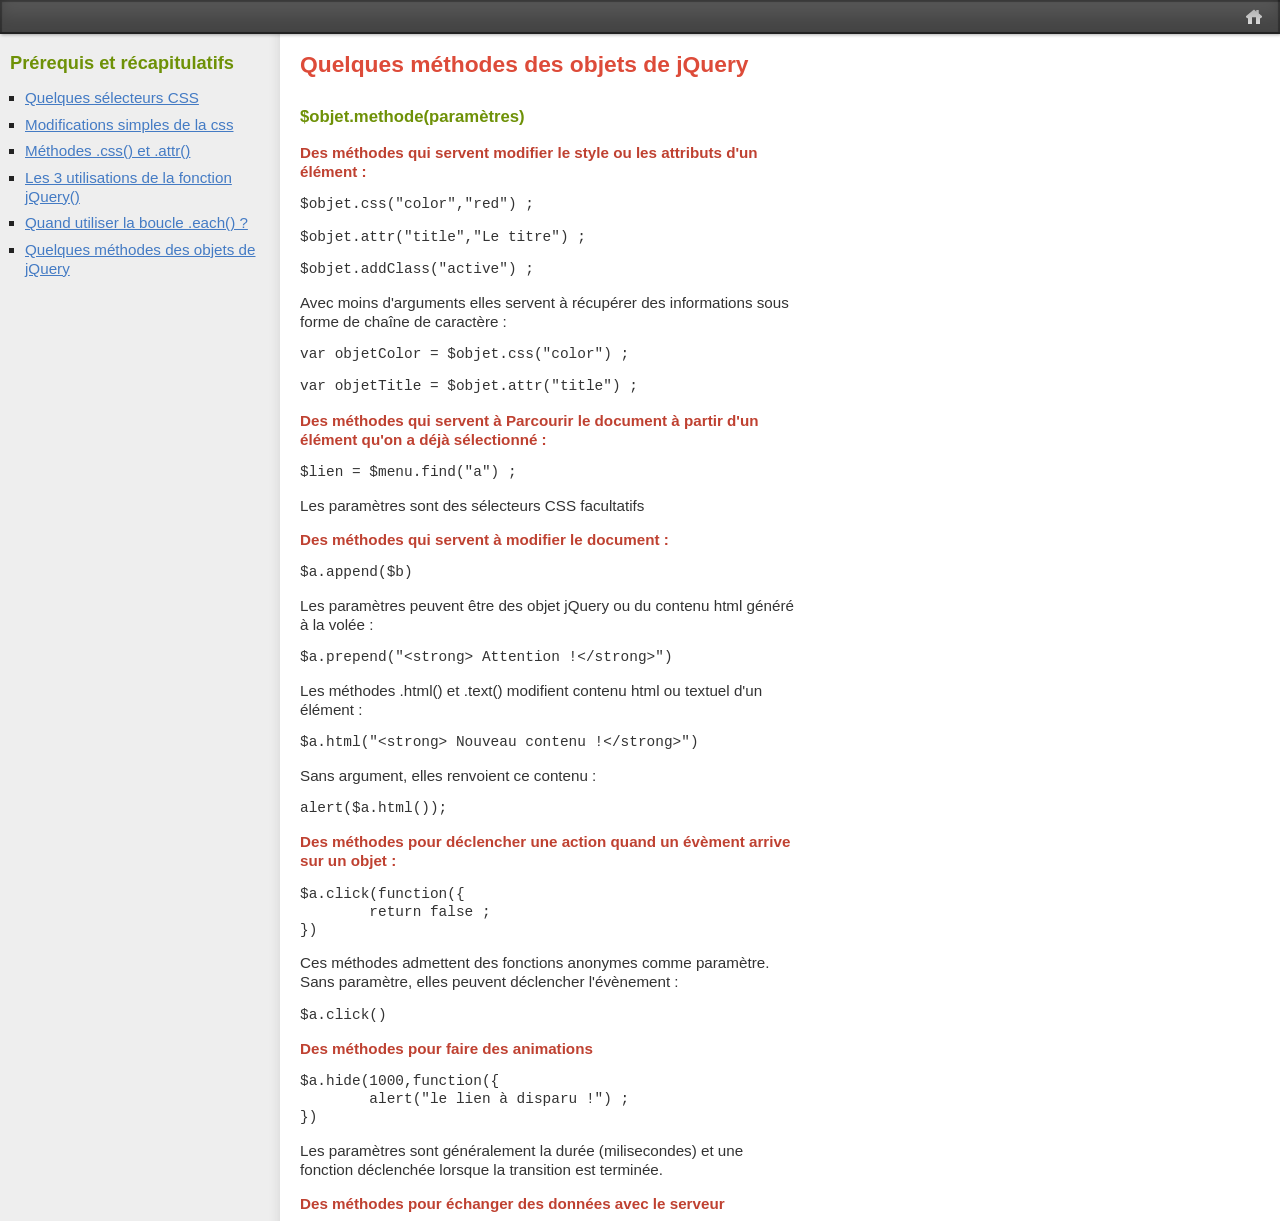
<file: jquery-exercices/recap-methodes.htm>
<!DOCTYPE html PUBLIC "-//W3C//DTD XHTML 1.1//EN" "http://www.w3.org/TR/xhtml11/DTD/xhtml11.dtd">
<html xmlns="http://www.w3.org/1999/xhtml">
<head>
	<meta http-equiv="Content-Type" content="text/html; charset=utf-8" />
	<title>Formation jQuery</title>
	<!-- Styles et scripts de base -->
	<link rel="stylesheet" type="text/css" href="style/style.css" media="screen" />
	<link rel="stylesheet" type="text/css" href="style/cours.css" media="screen" />
</head>
<body class="sommaire">
<div id="header">
	<ul id="header-extra">
		<li><a id="home" title="Revenir au sommaire des travaux pratiques" href="index.htm">Sommaire</a></li>
	</ul>
</div>
<div id="conteneur">
	<div id="contenu">
	
<h1>Quelques méthodes des objets de jQuery</h1>
<h2>$objet.methode(paramètres)</h2>
<h3>Des méthodes qui servent modifier le style ou les attributs d'un élément&nbsp;:</h3>
<pre>$objet.css("color","red") ;</pre>
<pre>$objet.attr("title","Le titre") ;</pre>
<pre>$objet.addClass("active") ;</pre>
<p>Avec moins d'arguments elles servent à récupérer des informations sous forme de chaîne de caractère&nbsp;:</p>
<pre>var objetColor = $objet.css("color") ;</pre>
<pre>var objetTitle = $objet.attr("title") ;</pre>
<h3>Des méthodes qui servent à Parcourir le document à partir d'un élément qu'on a déjà sélectionné&nbsp;: </h3>
<pre>$lien = $menu.find("a") ;</pre>
<p>Les paramètres sont des sélecteurs CSS facultatifs</p>
<h3>Des méthodes qui servent à modifier le document&nbsp;: </h3>
<pre>$a.append($b)</pre>
<p>Les paramètres peuvent être des objet jQuery ou du contenu html généré à la volée :</p>
<pre>$a.prepend("&lt;strong&gt; Attention !&lt;/strong&gt;")</pre>
<p>Les méthodes .html() et .text() modifient contenu html ou textuel d'un élément :</p>
<pre>$a.html("&lt;strong&gt; Nouveau contenu !&lt;/strong&gt;")</pre>
<p>Sans argument, elles renvoient ce contenu :</p>
<pre>alert($a.html());</pre>
<h3>Des méthodes pour déclencher une action quand un évèment arrive sur un objet&nbsp;: </h3>
<pre>$a.click(function({
	return false ;
})</pre>
<p>Ces méthodes admettent des fonctions anonymes comme paramètre. Sans paramètre, elles peuvent déclencher l'évènement :</p>
<pre>$a.click()</pre>
<h3>Des méthodes pour faire des animations  </h3>
<pre>$a.hide(1000,function({
	alert("le lien à disparu !") ;
})</pre>
<p>Les paramètres sont généralement la durée (milisecondes) et une fonction déclenchée lorsque la transition est terminée.</p>				
<h3>Des méthodes pour échanger des données avec le serveur </h3>

	</div><!-- fin contenu -->
	<div id="menu">
		<h2>Prérequis et récapitulatifs </h2>
		<ul>
			<li><a href="recap-css-sel.htm">Quelques sélecteurs CSS</a></li>
			<li><a href="recap-css-mod.htm">Modifications simples de la css</a></li>
			<li><a href="recap-attr-css.htm">Méthodes .css() et .attr()</a></li>
			<li><a href="recap-fn-jquery.htm">Les 3 utilisations de la fonction jQuery()</a></li>
			<li><a href="recap-each.htm">Quand utiliser la boucle .each() ?</a></li>
			<li><a href="recap-methodes.htm">Quelques méthodes des objets de jQuery</a></li>
		</ul>
	</div>
</div>
</body>
</html>
</file>
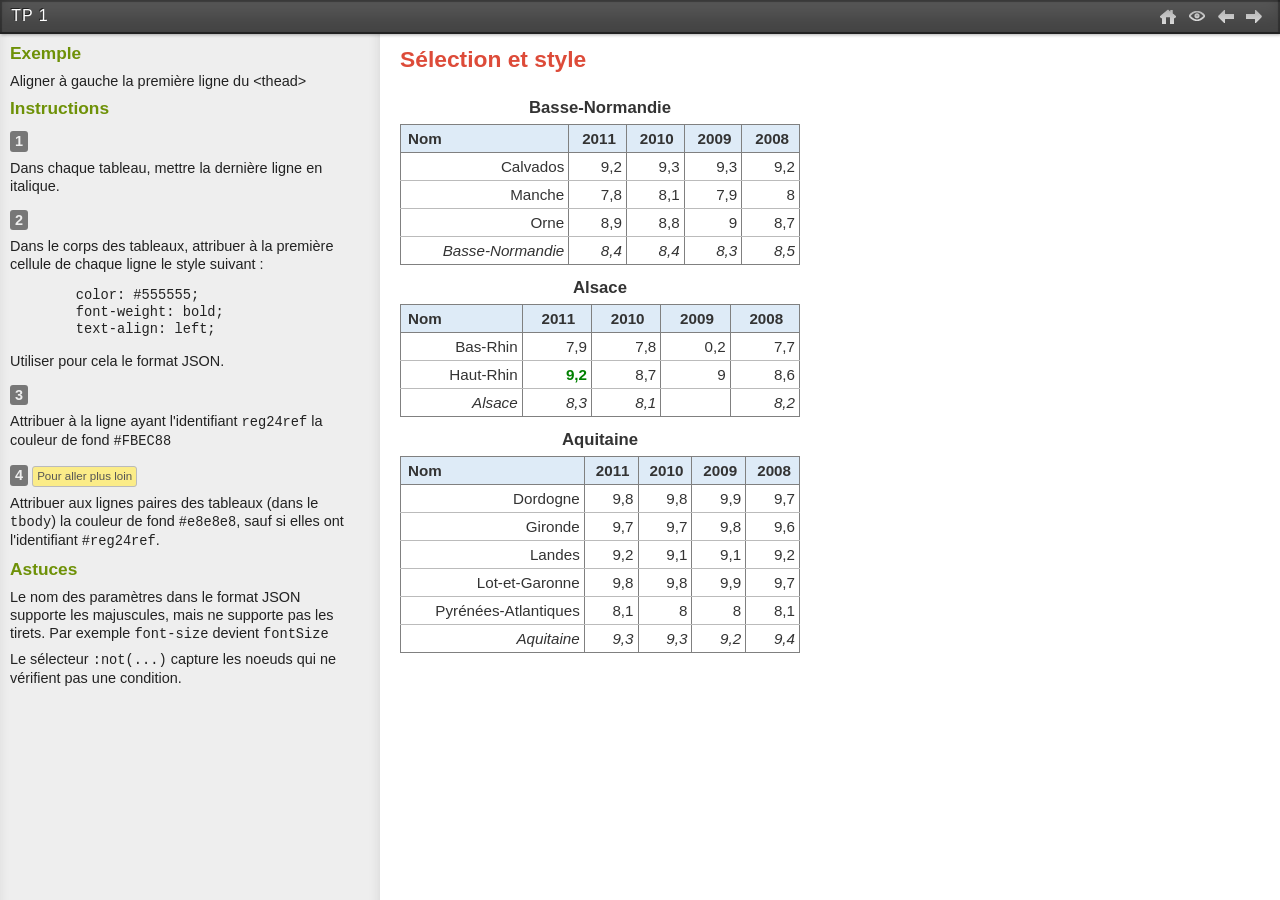
<file: jquery-exercices/tp1.htm>
<!DOCTYPE html PUBLIC "-//W3C//DTD XHTML 1.1//EN" "http://www.w3.org/TR/xhtml11/DTD/xhtml11.dtd">
<html xmlns="http://www.w3.org/1999/xhtml">
<head>
	<meta http-equiv="Content-Type" content="text/html; charset=utf-8" />
	<title>Exercice  - 1 - Sélection et style</title>
	<!-- Styles et scripts de base -->
	<script type="text/javascript" src="script/jquery-latest.js"></script>
	<link rel="stylesheet" type="text/css" href="style/style.css" media="screen" />
	<!-- Styles et scripts du tp -->
	<script type="text/javascript" src="script/tp1.js"></script>
</head>
<body>
<div id="header">
	<ul id="header-breadcrumb">
		<li>TP&nbsp;1</li>
	</ul>
	<ul id="header-extra">
		<li><a id="home" title="Revenir au sommaire des travaux pratiques" href="index.htm">Sommaire</a></li>
		<li><a id="eye" title="Voir le javacript" href="script/tp1.js">Source</a></li>
		<li><a id="precedent" title="Débugger" href="debugger.htm">Précédent</a></li>
		<li><a id="suivant" title="Suivant" href="tp2.htm">Suivant</a></li>
	</ul>
</div>
<div id="conteneur">
	<div id="demo">
		<h1>Sélection et style</h1>
		<table id="reg24">
			<caption>Basse-Normandie</caption>
			<thead>
				<tr>
					<th id="reg24nom">Nom</th>
					<th id="reg24t4">2011</th>
					<th id="reg24t3">2010</th>
					<th id="reg24t2">2009</th>
					<th id="reg24t1">2008</th>
				</tr>
			</thead>
			<tbody>
				<tr id="dep14">
					<td headers="reg24nom">Calvados</td>
					<td headers="reg24t4">9,2</td>
					<td headers="reg24t3">9,3</td>
					<td headers="reg24t2">9,3</td>
					<td headers="reg24t1">9,2</td>
				</tr>
				<tr id="dep50">
					<td headers="reg24nom">Manche</td>
					<td headers="reg24t4">7,8</td>
					<td headers="reg24t3">8,1</td>
					<td headers="reg24t2">7,9</td>
					<td headers="reg24t1">8</td>
				</tr>
				<tr id="dep61">
					<td headers="reg24nom">Orne</td>
					<td headers="reg24t4">8,9</td>
					<td headers="reg24t3">8,8</td>
					<td headers="reg24t2">9</td>
					<td headers="reg24t1">8,7</td>
				</tr>
				<tr class="region-reference" id="reg24ref">
					<td headers="reg24nom">Basse-Normandie</td>
					<td headers="reg24t4">8,4</td>
					<td headers="reg24t3">8,4</td>
					<td headers="reg24t2">8,3</td>
					<td headers="reg24t1">8,5</td>
				</tr>
			</tbody>
		</table>
		<table id="reg23">
			<caption>Alsace</caption>
			<thead>
				<tr>
					<th id="reg23nom">Nom</th>
					<th id="reg23t4">2011</th>
					<th id="reg23t3">2010</th>
					<th id="reg23t2">2009</th>
					<th id="reg23t1">2008</th>
				</tr>
			</thead>
			<tbody>
				<tr id="dep67">
					<td headers="reg23nom">Bas-Rhin</td>
					<td headers="reg23t4">7,9</td>
					<td headers="reg23t3">7,8</td>
					<td headers="reg23t2" title="non significatif">0,2</td>
					<td headers="reg23t1">7,7</td>
				</tr>
				<tr id="dep68">
					<td headers="reg23nom">Haut-Rhin</td>
					<td headers="reg10t4" class="provisoire">9,2</td>
					<td headers="reg23t3">8,7</td>
					<td headers="reg23t2">9</td>
					<td headers="reg23t1">8,6</td>
				</tr>
				<tr class="region-reference" id="reg23ref">
					<td headers="reg23nom">Alsace</td>
					<td headers="reg23t4">8,3</td>
					<td headers="reg23t3">8,1</td>
					<td headers="reg23t2"></td>
					<td headers="reg23t1">8,2</td>
				</tr>
			</tbody>
		</table>
		<table id="reg1">
			<caption>Aquitaine</caption>
			<thead>
				<tr>
					<th id="reg1nom">Nom</th>
					<th id="reg1t4">2011</th>
					<th id="reg1t3">2010</th>
					<th id="reg1t2">2009</th>
					<th id="reg1t1">2008</th>
				</tr>
			</thead>
			<tbody>
				<tr id="dep24">
					<td headers="reg1nom">Dordogne</td>
					<td headers="reg1t4">9,8</td>
					<td headers="reg1t3">9,8</td>
					<td headers="reg1t2">9,9</td>
					<td headers="reg1t1">9,7</td>
				</tr>
				<tr id="dep33">
					<td headers="reg1nom">Gironde</td>
					<td headers="reg1t4">9,7</td>
					<td headers="reg1t3">9,7</td>
					<td headers="reg1t2">9,8</td>
					<td headers="reg1t1">9,6</td>
				</tr>
				<tr id="dep40">
					<td headers="reg1nom">Landes</td>
					<td headers="reg1t4">9,2</td>
					<td headers="reg1t3">9,1</td>
					<td headers="reg1t2">9,1</td>
					<td headers="reg1t1">9,2</td>
				</tr>
				<tr id="dep47">
					<td headers="reg1nom">Lot-et-Garonne</td>
					<td headers="reg1t4">9,8</td>
					<td headers="reg1t3">9,8</td>
					<td headers="reg1t2">9,9</td>
					<td headers="reg1t1">9,7</td>
				</tr>
				<tr id="dep64">
					<td headers="reg1nom">Pyrénées-Atlantiques</td>
					<td headers="reg1t4">8,1</td>
					<td headers="reg1t3">8</td>
					<td headers="reg1t2">8</td>
					<td headers="reg1t1">8,1</td>
				</tr>
				<tr class="region-reference" id="reg1ref">
					<td headers="reg1nom">Aquitaine</td>
					<td headers="reg1t4">9,3</td>
					<td headers="reg1t3">9,3</td>
					<td headers="reg1t2">9,2</td>
					<td headers="reg1t1">9,4</td>
				</tr>
			</tbody>
		</table>
	</div>
	<div id="ennonce">
		<h2>Exemple</h2>
		<p>Aligner à gauche la première ligne du &lt;thead&gt;</p>
		<h2>Instructions</h2>
		<h3>1</h3>
		<p>Dans chaque tableau, mettre la dernière ligne en italique.</p>
		<h3>2</h3>
		<p>Dans le corps des tableaux, attribuer à la première cellule de chaque ligne le style suivant&nbsp;:</p>
		<pre>
	color: #555555;
	font-weight: bold;
	text-align: left;</pre>
		<p>Utiliser pour cela le format JSON.</p>
		<h3>3</h3>
		<p>Attribuer à la ligne ayant l'identifiant <code>reg24ref</code> la couleur de fond <code>#FBEC88</code> </p>
		<h3>4</h3>
		<p class="pour-aller-plus-loin">Pour aller plus loin</p>
		<p>Attribuer aux lignes paires des tableaux (dans le <code>tbody</code>) la couleur de fond  <code>#e8e8e8</code>, sauf si elles ont l'identifiant <code>#reg24ref</code>.</p>
		<h2>Astuces</h2>
		<p>Le nom des paramètres dans le format JSON supporte les majuscules, mais ne supporte pas les tirets. Par exemple <code>font-size</code> devient <code>fontSize</code> </p>
		<p>Le sélecteur <code>:not(...)</code> capture les noeuds qui ne vérifient pas une condition.</p>	</div>
</div>
</body>
</html>
</file>
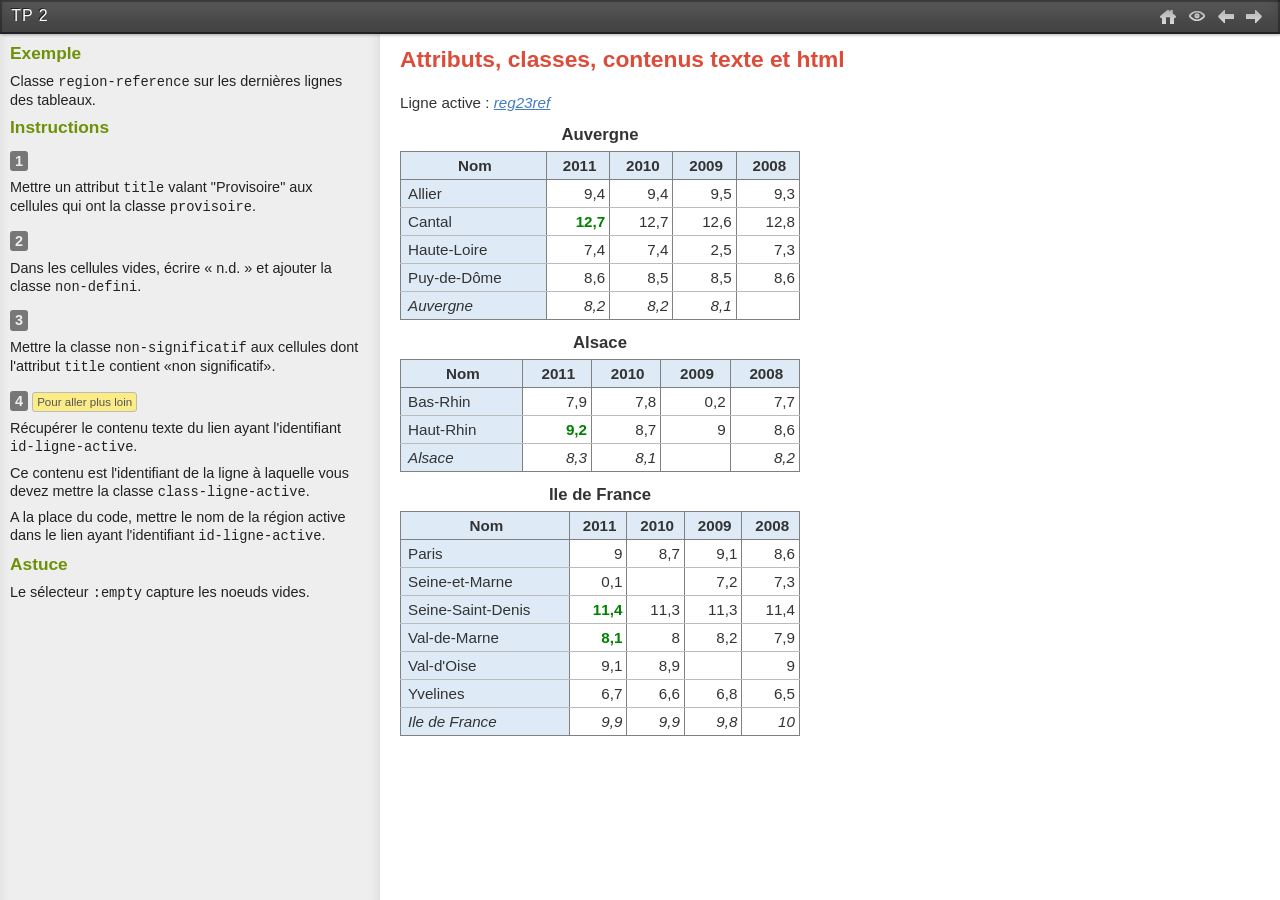
<file: jquery-exercices/tp2.htm>
<!DOCTYPE html PUBLIC "-//W3C//DTD XHTML 1.1//EN" "http://www.w3.org/TR/xhtml11/DTD/xhtml11.dtd">
<html xmlns="http://www.w3.org/1999/xhtml">
<head>
	<meta http-equiv="Content-Type" content="text/html; charset=utf-8" />
	<title>Exercice  - 2 - Attributs, classes, contenus texte et html</title>
	<!-- Styles et scripts de base -->
	<script type="text/javascript" src="script/jquery-latest.js"></script>
	<link rel="stylesheet" type="text/css" href="style/style.css" media="screen" />
	<!-- Styles et scripts du tp -->
	<script type="text/javascript" src="script/tp2.js"></script>
</head>
<body>
<div id="header">
	<ul id="header-breadcrumb">
		<li>TP&nbsp;2</li>
	</ul>
	<ul id="header-extra">
		<li><a id="home" title="Revenir au sommaire des travaux pratiques" href="index.htm">Sommaire</a></li>
		<li><a id="eye" title="Voir le javacript" href="script/tp2.js">Source</a></li>
		<li><a id="precedent" title="TP 1" href="tp1.htm">Précédent</a></li>
		<li><a id="suivant" title="TP 3" href="tp3.htm">Suivant</a></li>
	</ul>
</div>
<div id="conteneur">
	<div id="demo">
	<h1>Attributs, classes, contenus texte et html</h1>
	<p>Ligne active : <a href="#reg23ref"  id="id-ligne-active"><em>reg23ref</em ></a></p>
		<table id="reg2">
			<caption>Auvergne</caption>
			<thead>
				<tr>
					<th id="reg2nom">Nom</th>
					<th id="reg2t4">2011</th>
					<th id="reg2t3">2010</th>
					<th id="reg2t2">2009</th>
					<th id="reg2t1">2008</th>
				</tr>
			</thead>
			<tbody>
				<tr id="dep3">
					<th headers="reg1nom">Allier</th>
					<td headers="reg1t4">9,4</td>
					<td headers="reg1t3">9,4</td>
					<td headers="reg1t2">9,5</td>
					<td headers="reg1t1">9,3</td>
				</tr>
				<tr id="dep15">
					<th headers="reg2nom">Cantal</th>
					<td headers="reg2t4" class="provisoire">12,7</td>
					<td headers="reg2t3">12,7</td>
					<td headers="reg2t2">12,6</td>
					<td headers="reg2t1">12,8</td>
				</tr>
				<tr id="dep43">
					<th headers="reg2nom">Haute-Loire</th>
					<td headers="reg2t4">7,4</td>
					<td headers="reg2t3">7,4</td>
					<td headers="reg2t2" title="non significatif">2,5</td>
					<td headers="reg2t1">7,3</td>
				</tr>
				<tr id="dep63">
					<th headers="reg2nom">Puy-de-Dôme</th>
					<td headers="reg2t4">8,6</td>
					<td headers="reg2t3">8,5</td>
					<td headers="reg2t2">8,5</td>
					<td headers="reg2t1">8,6</td>
				</tr>
				<tr class="region-reference" id="reg2ref">
					<th headers="reg2nom">Auvergne</th>
					<td headers="reg2t4">8,2</td>
					<td headers="reg2t3">8,2</td>
					<td headers="reg2t2">8,1</td>
					<td headers="reg2t1"></td>
				</tr>
			</tbody>
		</table>
		<table id="reg23">
		<caption>Alsace</caption>
		<thead>
			<tr>
				<th id="reg23nom">Nom</th>
				<th id="reg23t4">2011</th>
				<th id="reg23t3">2010</th>
				<th id="reg23t2">2009</th>
				<th id="reg23t1">2008</th>
			</tr>
		</thead>
		<tbody>
			<tr id="dep67">
				<th headers="reg23nom">Bas-Rhin</th>
				<td headers="reg23t4">7,9</td>
				<td headers="reg23t3">7,8</td>
				<td headers="reg23t2" title="non significatif">0,2</td>
				<td headers="reg23t1">7,7</td>
			</tr>
			<tr id="dep68">
				<th headers="reg23nom">Haut-Rhin</th>
				<td headers="reg10t4" class="provisoire">9,2</td>
				<td headers="reg23t3">8,7</td>
				<td headers="reg23t2">9</td>
				<td headers="reg23t1">8,6</td>
			</tr>
			<tr class="region-reference" id="reg23ref">
				<th headers="reg23nom">Alsace</th>
				<td headers="reg23t4">8,3</td>
				<td headers="reg23t3">8,1</td>
				<td headers="reg23t2"></td>
				<td headers="reg23t1">8,2</td>
			</tr>
		</tbody>
	</table>
	<table id="reg10">
		<caption>Ile de France</caption>
		<thead>
			<tr>
				<th id="reg10nom">Nom</th>
				<th id="reg10t4">2011</th>
				<th id="reg10t3">2010</th>
				<th id="reg10t2">2009</th>
				<th id="reg10t1">2008</th>
			</tr>
		</thead>
		<tbody>
			<tr id="dep75">
				<th headers="reg10nom">Paris</th>
				<td headers="reg10t4">9</td>
				<td headers="reg10t3">8,7</td>
				<td headers="reg10t2">9,1</td>
				<td headers="reg10t1">8,6</td>
			</tr>
			<tr id="dep77">
				<th headers="reg10nom">Seine-et-Marne</th>
				<td headers="reg10t4" title="Résultat non significatif">0,1</td>
				<td headers="reg10t3"></td>
				<td headers="reg10t2">7,2</td>
				<td headers="reg10t1">7,3</td>
			</tr>
			<tr id="dep93">
				<th headers="reg10nom">Seine-Saint-Denis</th>
				<td headers="reg10t4" class="provisoire">11,4</td>
				<td headers="reg10t3">11,3</td>
				<td headers="reg10t2">11,3</td>
				<td headers="reg10t1">11,4</td>
			</tr>
			<tr id="dep94">
				<th headers="reg10nom">Val-de-Marne</th>
				<td headers="reg10t4" class="provisoire">8,1</td>
				<td headers="reg10t3">8</td>
				<td headers="reg10t2">8,2</td>
				<td headers="reg10t1">7,9</td>
			</tr>
			<tr id="dep95">
				<th headers="reg10nom">Val-d'Oise</th>
				<td headers="reg10t4">9,1</td>
				<td headers="reg10t3">8,9</td>
				<td headers="reg10t2"> </td>
				<td headers="reg10t1">9</td>
			</tr>
			<tr id="dep78">
				<th headers="reg10nom">Yvelines</th>
				<td headers="reg10t4">6,7</td>
				<td headers="reg10t3">6,6</td>
				<td headers="reg10t2">6,8</td>
				<td headers="reg10t1">6,5</td>
			</tr>
			<tr id="reg10ref">
				<th headers="reg10nom">Ile de France</th>
				<td headers="reg10t4">9,9</td>
				<td headers="reg10t3">9,9</td>
				<td headers="reg10t2">9,8</td>
				<td headers="reg10t1">10</td>
			</tr>
		</tbody>
	</table>
	</div>
	<div id="ennonce">
		<h2>Exemple</h2>
		<p>Classe <code>region-reference</code> sur les dernières lignes des tableaux.</p>
		<h2>Instructions</h2>
		<h3>1</h3>
		<p>Mettre un attribut <code>title</code> valant "Provisoire" aux cellules qui ont la classe <code>provisoire</code>.</p>
		<h3>2</h3>
		<p>Dans les cellules vides, écrire &laquo; n.d. &raquo; et ajouter la classe <code>non-defini</code>.</p>
		<h3>3</h3>
		<p>Mettre la classe <code>non-significatif</code> aux cellules dont l'attribut <code>title</code> contient &laquo;non significatif&raquo;.</p>
		<h3>4</h3>
		<p class="pour-aller-plus-loin">Pour aller plus loin</p>
		<p>Récupérer le contenu texte du lien ayant l'identifiant <code>id-ligne-active</code>.</p>
		<p>Ce contenu est l'identifiant de la ligne à laquelle vous devez mettre la classe <code>class-ligne-active</code>.</p>
		<p>A la place du code, mettre le nom de la région active dans le lien ayant l'identifiant <code>id-ligne-active</code>.</p>
		<h2>Astuce</h2>
		<p>Le sélecteur <code>:empty</code> capture les noeuds vides.</p>
	</div>
</div>
</body>
</html>
</file>
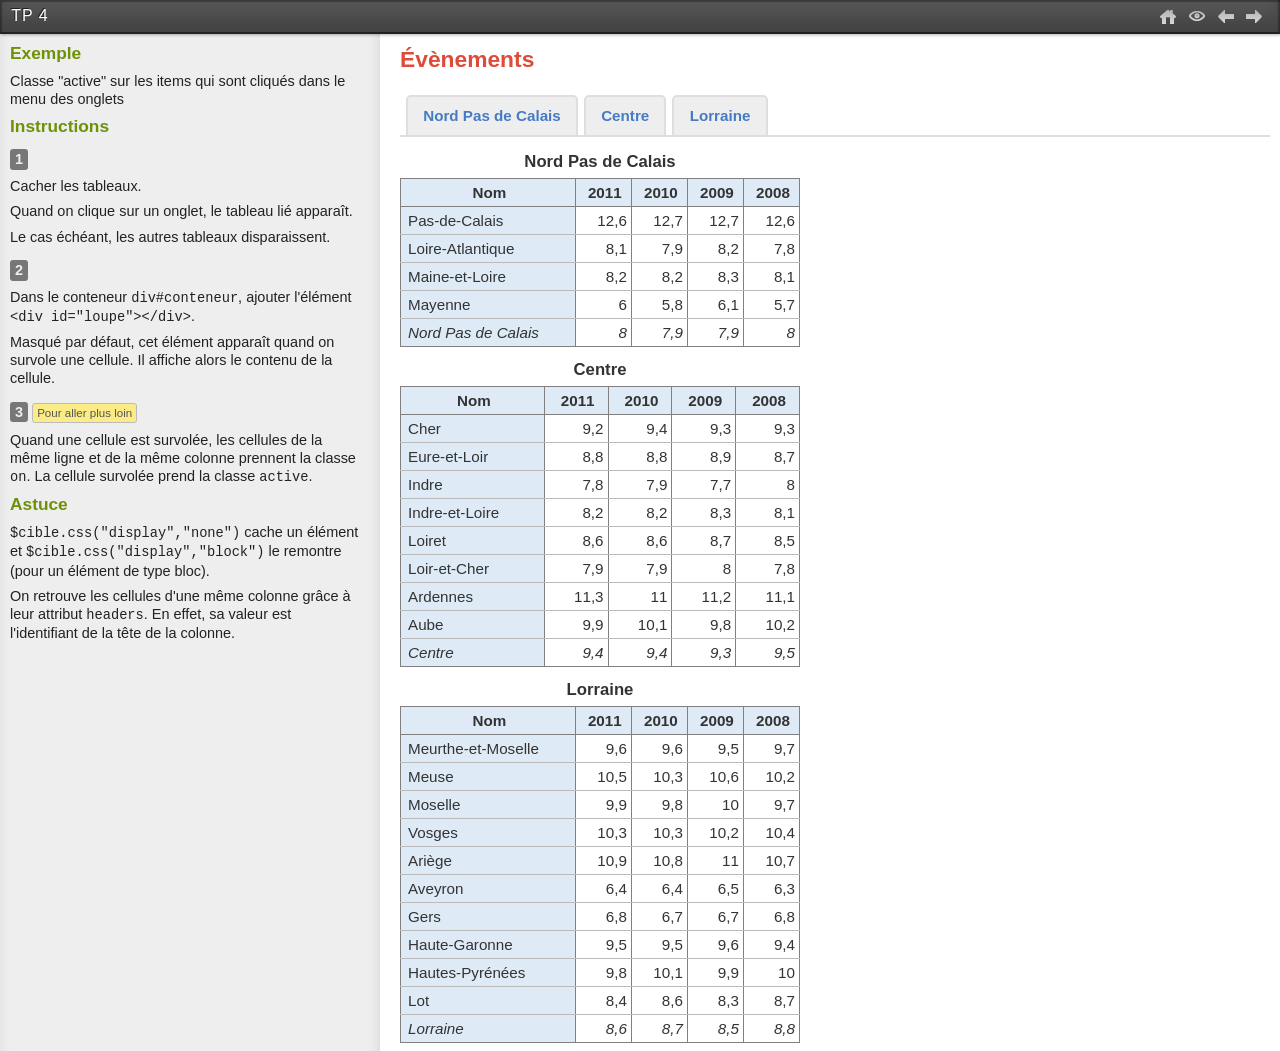
<file: jquery-exercices/tp4.htm>
<!DOCTYPE html PUBLIC "-//W3C//DTD XHTML 1.1//EN" "http://www.w3.org/TR/xhtml11/DTD/xhtml11.dtd">
<html xmlns="http://www.w3.org/1999/xhtml">
<head>
	<meta http-equiv="Content-Type" content="text/html; charset=utf-8" />
	<title>Exercice  - 4 - Évènements</title>
	<!-- Styles et scripts de base -->
	<script type="text/javascript" src="script/jquery-latest.js"></script>
	<link rel="stylesheet" type="text/css" href="style/style.css" media="screen" />
	<!-- Styles et scripts du tp -->
	<script type="text/javascript" src="script/tp4.js"></script>
</head>
<body>
<div id="header">
	<ul id="header-breadcrumb">
		<li>TP&nbsp;4</li>
	</ul>
	<ul id="header-extra">
		<li><a id="home" title="Revenir au sommaire des travaux pratiques" href="index.htm">Sommaire</a></li>
		<li><a id="eye" title="Voir le javacript" href="script/tp4.js">Source</a></li>
		<li><a id="precedent" title="TP 3" href="tp3.htm">Précédent</a></li>
		<li><a id="suivant" title="TP 5" href="tp5.htm">Suivant</a></li>
	</ul>
</div>
<div id="conteneur">
	<div id="demo">
	<h1>Évènements</h1>
	<ul class="onglets">
		<li><a href="#reg15">Nord Pas de Calais</a></li>
		<li><a href="#reg5">Centre</a></li>
		<li><a href="#reg21">Lorraine</a></li>
	</ul>
	<table id="reg15">
		<caption>Nord Pas de Calais</caption>
		<thead>
			<tr>
				<th id="reg15nom">Nom</th>
				<th id="reg15t4">2011</th>
				<th id="reg15t3">2010</th>
				<th id="reg15t2">2009</th>
				<th id="reg15t1">2008</th>
			</tr>
		</thead>
		<tbody>
			<tr id="dep62">
				<th headers="reg15nom">Pas-de-Calais</th>
				<td headers="reg15t4">12,6</td>
				<td headers="reg15t3">12,7</td>
				<td headers="reg15t2">12,7</td>
				<td headers="reg15t1">12,6</td>
			</tr>
			<tr id="dep44">
				<th headers="reg15nom">Loire-Atlantique</th>
				<td headers="reg15t4">8,1</td>
				<td headers="reg15t3">7,9</td>
				<td headers="reg15t2">8,2</td>
				<td headers="reg15t1">7,8</td>
			</tr>
			<tr id="dep49">
				<th headers="reg15nom">Maine-et-Loire</th>
				<td headers="reg15t4">8,2</td>
				<td headers="reg15t3">8,2</td>
				<td headers="reg15t2">8,3</td>
				<td headers="reg15t1">8,1</td>
			</tr>
			<tr id="dep53">
				<th headers="reg15nom">Mayenne</th>
				<td headers="reg15t4">6</td>
				<td headers="reg15t3">5,8</td>
				<td headers="reg15t2">6,1</td>
				<td headers="reg15t1">5,7</td>
			</tr>
			<tr class="region-reference" id="reg15ref">
				<th headers="reg15nom">Nord Pas de Calais</th>
				<td headers="reg15t4">8</td>
				<td headers="reg15t3">7,9</td>
				<td headers="reg15t2">7,9</td>
				<td headers="reg15t1">8</td>
			</tr>
		</tbody>
	</table>
	<table id="reg5">
		<caption>Centre</caption>
		<thead>
			<tr>
				<th id="reg5nom">Nom</th>
				<th id="reg5t4">2011</th>
				<th id="reg5t3">2010</th>
				<th id="reg5t2">2009</th>
				<th id="reg5t1">2008</th>
			</tr>
		</thead>
		<tbody>
			<tr id="dep18">
				<th headers="reg5nom">Cher</th>
				<td headers="reg5t4">9,2</td>
				<td headers="reg5t3">9,4</td>
				<td headers="reg5t2">9,3</td>
				<td headers="reg5t1">9,3</td>
			</tr>
			<tr id="dep28">
				<th headers="reg5nom">Eure-et-Loir</th>
				<td headers="reg5t4">8,8</td>
				<td headers="reg5t3">8,8</td>
				<td headers="reg5t2">8,9</td>
				<td headers="reg5t1">8,7</td>
			</tr>
			<tr id="dep36">
				<th headers="reg5nom">Indre</th>
				<td headers="reg5t4">7,8</td>
				<td headers="reg5t3">7,9</td>
				<td headers="reg5t2">7,7</td>
				<td headers="reg5t1">8</td>
			</tr>
			<tr id="dep37">
				<th headers="reg5nom">Indre-et-Loire</th>
				<td headers="reg5t4">8,2</td>
				<td headers="reg5t3">8,2</td>
				<td headers="reg5t2">8,3</td>
				<td headers="reg5t1">8,1</td>
			</tr>
			<tr id="dep45">
				<th headers="reg5nom">Loiret</th>
				<td headers="reg5t4">8,6</td>
				<td headers="reg5t3">8,6</td>
				<td headers="reg5t2">8,7</td>
				<td headers="reg5t1">8,5</td>
			</tr>
			<tr id="dep41">
				<th headers="reg5nom">Loir-et-Cher</th>
				<td headers="reg5t4">7,9</td>
				<td headers="reg5t3">7,9</td>
				<td headers="reg5t2">8</td>
				<td headers="reg5t1">7,8</td>
			</tr>
			<tr id="dep8">
				<th headers="reg5nom">Ardennes</th>
				<td headers="reg5t4">11,3</td>
				<td headers="reg5t3">11</td>
				<td headers="reg5t2">11,2</td>
				<td headers="reg5t1">11,1</td>
			</tr>
			<tr id="dep10">
				<th headers="reg5nom">Aube</th>
				<td headers="reg5t4">9,9</td>
				<td headers="reg5t3">10,1</td>
				<td headers="reg5t2">9,8</td>
				<td headers="reg5t1">10,2</td>
			</tr>
			<tr class="region-reference" id="reg5ref">
				<th headers="reg5nom">Centre</th>
				<td headers="reg5t4">9,4</td>
				<td headers="reg5t3">9,4</td>
				<td headers="reg5t2">9,3</td>
				<td headers="reg5t1">9,5</td>
			</tr>
		</tbody>
	</table>
	<table id="reg21">
		<caption>Lorraine</caption>
		<thead>
			<tr>
				<th id="reg13nom">Nom</th>
				<th id="reg13t4">2011</th>
				<th id="reg13t3">2010</th>
				<th id="reg13t2">2009</th>
				<th id="reg13t1">2008</th>
			</tr>
		</thead>
		<tbody>
			<tr id="dep54">
				<th headers="reg13nom">Meurthe-et-Moselle</th>
				<td headers="reg13t4">9,6</td>
				<td headers="reg13t3">9,6</td>
				<td headers="reg13t2">9,5</td>
				<td headers="reg13t1">9,7</td>
			</tr>
			<tr id="dep55">
				<th headers="reg13nom">Meuse</th>
				<td headers="reg13t4">10,5</td>
				<td headers="reg13t3">10,3</td>
				<td headers="reg13t2">10,6</td>
				<td headers="reg13t1">10,2</td>
			</tr>
			<tr id="dep57">
				<th headers="reg13nom">Moselle</th>
				<td headers="reg13t4">9,9</td>
				<td headers="reg13t3">9,8</td>
				<td headers="reg13t2">10</td>
				<td headers="reg13t1">9,7</td>
			</tr>
			<tr id="dep88">
				<th headers="reg13nom">Vosges</th>
				<td headers="reg13t4">10,3</td>
				<td headers="reg13t3">10,3</td>
				<td headers="reg13t2">10,2</td>
				<td headers="reg13t1">10,4</td>
			</tr>
			<tr id="dep9">
				<th headers="reg13nom">Ariège</th>
				<td headers="reg13t4">10,9</td>
				<td headers="reg13t3">10,8</td>
				<td headers="reg13t2">11</td>
				<td headers="reg13t1">10,7</td>
			</tr>
			<tr id="dep12">
				<th headers="reg13nom">Aveyron</th>
				<td headers="reg13t4">6,4</td>
				<td headers="reg13t3">6,4</td>
				<td headers="reg13t2">6,5</td>
				<td headers="reg13t1">6,3</td>
			</tr>
			<tr id="dep32">
				<th headers="reg13nom">Gers</th>
				<td headers="reg13t4">6,8</td>
				<td headers="reg13t3">6,7</td>
				<td headers="reg13t2">6,7</td>
				<td headers="reg13t1">6,8</td>
			</tr>
			<tr id="dep31">
				<th headers="reg13nom">Haute-Garonne</th>
				<td headers="reg13t4">9,5</td>
				<td headers="reg13t3">9,5</td>
				<td headers="reg13t2">9,6</td>
				<td headers="reg13t1">9,4</td>
			</tr>
			<tr id="dep65">
				<th headers="reg13nom">Hautes-Pyrénées</th>
				<td headers="reg13t4">9,8</td>
				<td headers="reg13t3">10,1</td>
				<td headers="reg13t2">9,9</td>
				<td headers="reg13t1">10</td>
			</tr>
			<tr id="dep46">
				<th headers="reg13nom">Lot</th>
				<td headers="reg13t4">8,4</td>
				<td headers="reg13t3">8,6</td>
				<td headers="reg13t2">8,3</td>
				<td headers="reg13t1">8,7</td>
			</tr>
			<tr class="region-reference" id="reg13ref">
				<th headers="reg13nom">Lorraine</th>
				<td headers="reg13t4">8,6</td>
				<td headers="reg13t3">8,7</td>
				<td headers="reg13t2">8,5</td>
				<td headers="reg13t1">8,8</td>
			</tr>
		</tbody>
	</table>


	</div>
	<div id="ennonce">
		<h2>Exemple</h2>
		<p>Classe "active" sur les items qui sont cliqués dans le menu des onglets</p>
		<h2>Instructions</h2>
		<h3>1</h3>
		<p>
			 Cacher les tableaux.
		</p>
		<p> Quand on clique sur un onglet, le tableau lié apparaît.</p>
		<p> Le cas échéant, les autres tableaux disparaissent.</p>
		<h3>2</h3>
		<p>
			Dans le conteneur <code>div#conteneur</code>, ajouter l'élément 
			 <code>&lt;div id="loupe"&gt;&lt;/div&gt;</code>.
		</p>
		<p>Masqué par défaut, cet élément apparaît quand on survole une cellule. Il affiche alors le contenu de la cellule.</p>
		<h3>3</h3>
		<p class="pour-aller-plus-loin">Pour aller plus loin</p>
		<p>Quand une cellule est survolée, les cellules de la même ligne et de la même colonne prennent la classe <code>on</code>. La cellule survolée prend la classe <code>active</code>.</p>
		<h2>Astuce</h2>
		<p><code>$cible.css("display","none")</code> cache un élément et <code>$cible.css("display","block")</code> le remontre (pour un élément de type bloc).</p>
		<p>On retrouve les cellules d'une même colonne gr&acirc;ce &agrave; leur attribut <code>headers</code>. En effet, sa valeur est l'identifiant de la tête de la colonne.</p>

	</div>
</div>
</body>
</html>
</file>
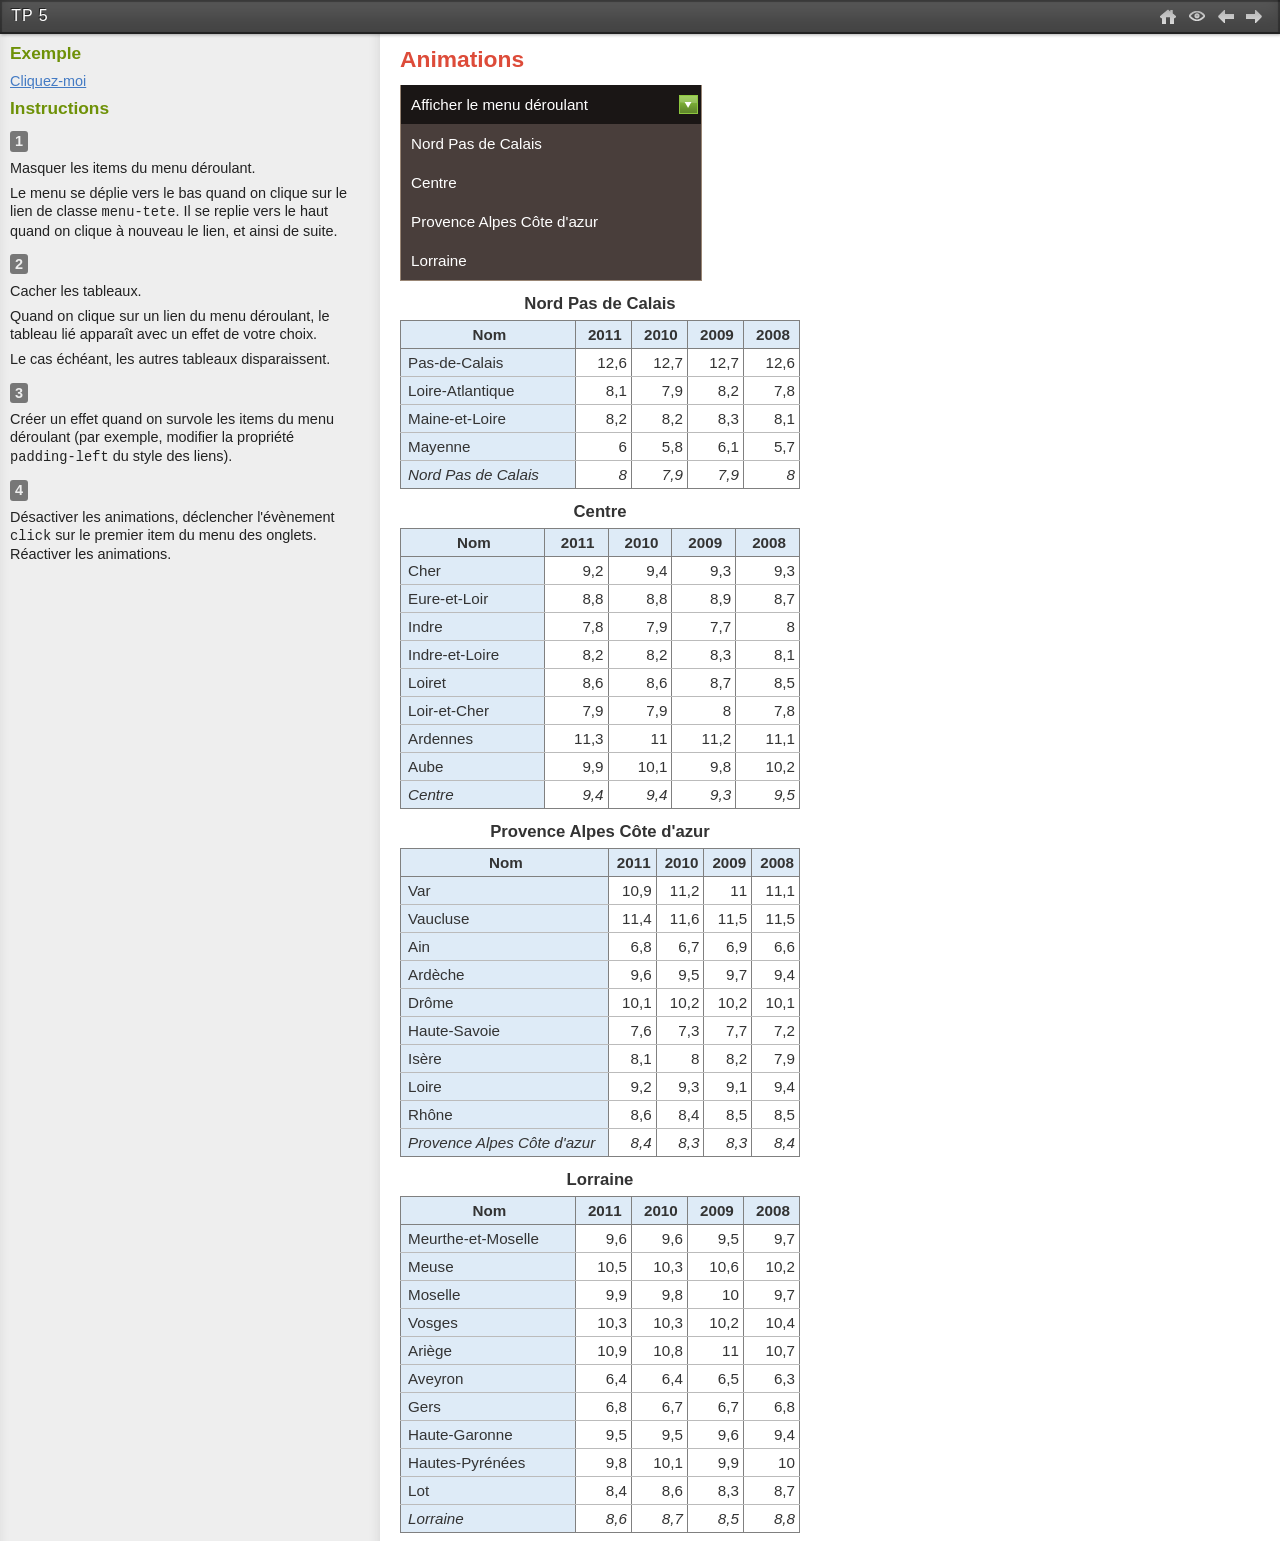
<file: jquery-exercices/tp5.htm>
<!DOCTYPE html PUBLIC "-//W3C//DTD XHTML 1.1//EN" "http://www.w3.org/TR/xhtml11/DTD/xhtml11.dtd">
<html xmlns="http://www.w3.org/1999/xhtml">
<head>
	<meta http-equiv="Content-Type" content="text/html; charset=utf-8" />
	<title>Exercice  - 5 - Animations</title>
	<!-- Styles et scripts de base -->
	<script type="text/javascript" src="script/jquery-latest.js"></script>
	<link rel="stylesheet" type="text/css" href="style/style.css" media="screen" />
	<!-- Styles et scripts du tp -->
	<script type="text/javascript" src="script/tp5.js"></script>
</head>
<body>
<div id="header">
	<ul id="header-breadcrumb">
		<li>TP&nbsp;5</li>
	</ul>
	<ul id="header-extra">
		<li><a id="home" title="Revenir au sommaire des travaux pratiques" href="index.htm">Sommaire</a></li>
		<li><a id="eye" title="Voir le javacript" href="script/tp5.js">Source</a></li>
		<li><a id="precedent" title="TP 4" href="tp4.htm">Précédent</a></li>
		<li><a id="suivant" title="TP 6" href="tp6.htm">Suivant</a></li>
	</ul>
</div>
<div id="conteneur">
	<div id="demo">
	<h1>Animations</h1>
	<div class="menu-deroulant">
		<a href="#" class="menu-tete">Afficher le menu déroulant</a>
		<ul>
			<li><a href="#reg15">Nord Pas de Calais</a></li>
			<li><a href="#reg5">Centre</a></li>
			<li><a href="#reg21">Provence Alpes Côte d'azur</a></li>
			<li><a href="#reg13">Lorraine</a></li>
		</ul>
	</div>
	<table id="reg15">
		<caption>Nord Pas de Calais</caption>
		<thead>
			<tr>
				<th id="reg15nom">Nom</th>
				<th id="reg15t4">2011</th>
				<th id="reg15t3">2010</th>
				<th id="reg15t2">2009</th>
				<th id="reg15t1">2008</th>
			</tr>
		</thead>
		<tbody>
			<tr id="dep62">
				<th headers="reg15nom">Pas-de-Calais</th>
				<td headers="reg15t4">12,6</td>
				<td headers="reg15t3">12,7</td>
				<td headers="reg15t2">12,7</td>
				<td headers="reg15t1">12,6</td>
			</tr>
			<tr id="dep44">
				<th headers="reg15nom">Loire-Atlantique</th>
				<td headers="reg15t4">8,1</td>
				<td headers="reg15t3">7,9</td>
				<td headers="reg15t2">8,2</td>
				<td headers="reg15t1">7,8</td>
			</tr>
			<tr id="dep49">
				<th headers="reg15nom">Maine-et-Loire</th>
				<td headers="reg15t4">8,2</td>
				<td headers="reg15t3">8,2</td>
				<td headers="reg15t2">8,3</td>
				<td headers="reg15t1">8,1</td>
			</tr>
			<tr id="dep53">
				<th headers="reg15nom">Mayenne</th>
				<td headers="reg15t4">6</td>
				<td headers="reg15t3">5,8</td>
				<td headers="reg15t2">6,1</td>
				<td headers="reg15t1">5,7</td>
			</tr>
			<tr class="region-reference" id="reg15ref">
				<th headers="reg15nom">Nord Pas de Calais</th>
				<td headers="reg15t4">8</td>
				<td headers="reg15t3">7,9</td>
				<td headers="reg15t2">7,9</td>
				<td headers="reg15t1">8</td>
			</tr>
		</tbody>
	</table>
	<table id="reg5">
		<caption>Centre</caption>
		<thead>
			<tr>
				<th id="reg5nom">Nom</th>
				<th id="reg5t4">2011</th>
				<th id="reg5t3">2010</th>
				<th id="reg5t2">2009</th>
				<th id="reg5t1">2008</th>
			</tr>
		</thead>
		<tbody>
			<tr id="dep18">
				<th headers="reg5nom">Cher</th>
				<td headers="reg5t4">9,2</td>
				<td headers="reg5t3">9,4</td>
				<td headers="reg5t2">9,3</td>
				<td headers="reg5t1">9,3</td>
			</tr>
			<tr id="dep28">
				<th headers="reg5nom">Eure-et-Loir</th>
				<td headers="reg5t4">8,8</td>
				<td headers="reg5t3">8,8</td>
				<td headers="reg5t2">8,9</td>
				<td headers="reg5t1">8,7</td>
			</tr>
			<tr id="dep36">
				<th headers="reg5nom">Indre</th>
				<td headers="reg5t4">7,8</td>
				<td headers="reg5t3">7,9</td>
				<td headers="reg5t2">7,7</td>
				<td headers="reg5t1">8</td>
			</tr>
			<tr id="dep37">
				<th headers="reg5nom">Indre-et-Loire</th>
				<td headers="reg5t4">8,2</td>
				<td headers="reg5t3">8,2</td>
				<td headers="reg5t2">8,3</td>
				<td headers="reg5t1">8,1</td>
			</tr>
			<tr id="dep45">
				<th headers="reg5nom">Loiret</th>
				<td headers="reg5t4">8,6</td>
				<td headers="reg5t3">8,6</td>
				<td headers="reg5t2">8,7</td>
				<td headers="reg5t1">8,5</td>
			</tr>
			<tr id="dep41">
				<th headers="reg5nom">Loir-et-Cher</th>
				<td headers="reg5t4">7,9</td>
				<td headers="reg5t3">7,9</td>
				<td headers="reg5t2">8</td>
				<td headers="reg5t1">7,8</td>
			</tr>
			<tr id="dep8">
				<th headers="reg5nom">Ardennes</th>
				<td headers="reg5t4">11,3</td>
				<td headers="reg5t3">11</td>
				<td headers="reg5t2">11,2</td>
				<td headers="reg5t1">11,1</td>
			</tr>
			<tr id="dep10">
				<th headers="reg5nom">Aube</th>
				<td headers="reg5t4">9,9</td>
				<td headers="reg5t3">10,1</td>
				<td headers="reg5t2">9,8</td>
				<td headers="reg5t1">10,2</td>
			</tr>
			<tr class="region-reference" id="reg5ref">
				<th headers="reg5nom">Centre</th>
				<td headers="reg5t4">9,4</td>
				<td headers="reg5t3">9,4</td>
				<td headers="reg5t2">9,3</td>
				<td headers="reg5t1">9,5</td>
			</tr>
		</tbody>
	</table>
	<table id="reg21">
		<caption>Provence Alpes Côte d'azur</caption>
		<thead>
			<tr>
				<th id="reg21nom">Nom</th>
				<th id="reg21t4">2011</th>
				<th id="reg21t3">2010</th>
				<th id="reg21t2">2009</th>
				<th id="reg21t1">2008</th>
			</tr>
		</thead>
		<tbody>
			<tr id="dep83">
				<th headers="reg21nom">Var</th>
				<td headers="reg21t4">10,9</td>
				<td headers="reg21t3">11,2</td>
				<td headers="reg21t2">11</td>
				<td headers="reg21t1">11,1</td>
			</tr>
			<tr id="dep84">
				<th headers="reg21nom">Vaucluse</th>
				<td headers="reg21t4">11,4</td>
				<td headers="reg21t3">11,6</td>
				<td headers="reg21t2">11,5</td>
				<td headers="reg21t1">11,5</td>
			</tr>
			<tr id="dep1">
				<th headers="reg21nom">Ain</th>
				<td headers="reg21t4">6,8</td>
				<td headers="reg21t3">6,7</td>
				<td headers="reg21t2">6,9</td>
				<td headers="reg21t1">6,6</td>
			</tr>
			<tr id="dep7">
				<th headers="reg21nom">Ardèche</th>
				<td headers="reg21t4">9,6</td>
				<td headers="reg21t3">9,5</td>
				<td headers="reg21t2">9,7</td>
				<td headers="reg21t1">9,4</td>
			</tr>
			<tr id="dep26">
				<th headers="reg21nom">Drôme</th>
				<td headers="reg21t4">10,1</td>
				<td headers="reg21t3">10,2</td>
				<td headers="reg21t2">10,2</td>
				<td headers="reg21t1">10,1</td>
			</tr>
			<tr id="dep74">
				<th headers="reg21nom">Haute-Savoie</th>
				<td headers="reg21t4">7,6</td>
				<td headers="reg21t3">7,3</td>
				<td headers="reg21t2">7,7</td>
				<td headers="reg21t1">7,2</td>
			</tr>
			<tr id="dep38">
				<th headers="reg21nom">Isère</th>
				<td headers="reg21t4">8,1</td>
				<td headers="reg21t3">8</td>
				<td headers="reg21t2">8,2</td>
				<td headers="reg21t1">7,9</td>
			</tr>
			<tr id="dep42">
				<th headers="reg21nom">Loire</th>
				<td headers="reg21t4">9,2</td>
				<td headers="reg21t3">9,3</td>
				<td headers="reg21t2">9,1</td>
				<td headers="reg21t1">9,4</td>
			</tr>
			<tr id="dep69">
				<th headers="reg21nom">Rhône</th>
				<td headers="reg21t4">8,6</td>
				<td headers="reg21t3">8,4</td>
				<td headers="reg21t2">8,5</td>
				<td headers="reg21t1">8,5</td>
			</tr>
			<tr class="region-reference" id="reg21ref">
				<th headers="reg21nom">Provence Alpes Côte d'azur</th>
				<td headers="reg21t4">8,4</td>
				<td headers="reg21t3">8,3</td>
				<td headers="reg21t2">8,3</td>
				<td headers="reg21t1">8,4</td>
			</tr>
		</tbody>
	</table>
	<table id="reg13">
		<caption>Lorraine</caption>
		<thead>
			<tr>
				<th id="reg13nom">Nom</th>
				<th id="reg13t4">2011</th>
				<th id="reg13t3">2010</th>
				<th id="reg13t2">2009</th>
				<th id="reg13t1">2008</th>
			</tr>
		</thead>
		<tbody>
			<tr id="dep54">
				<th headers="reg13nom">Meurthe-et-Moselle</th>
				<td headers="reg13t4">9,6</td>
				<td headers="reg13t3">9,6</td>
				<td headers="reg13t2">9,5</td>
				<td headers="reg13t1">9,7</td>
			</tr>
			<tr id="dep55">
				<th headers="reg13nom">Meuse</th>
				<td headers="reg13t4">10,5</td>
				<td headers="reg13t3">10,3</td>
				<td headers="reg13t2">10,6</td>
				<td headers="reg13t1">10,2</td>
			</tr>
			<tr id="dep57">
				<th headers="reg13nom">Moselle</th>
				<td headers="reg13t4">9,9</td>
				<td headers="reg13t3">9,8</td>
				<td headers="reg13t2">10</td>
				<td headers="reg13t1">9,7</td>
			</tr>
			<tr id="dep88">
				<th headers="reg13nom">Vosges</th>
				<td headers="reg13t4">10,3</td>
				<td headers="reg13t3">10,3</td>
				<td headers="reg13t2">10,2</td>
				<td headers="reg13t1">10,4</td>
			</tr>
			<tr id="dep9">
				<th headers="reg13nom">Ariège</th>
				<td headers="reg13t4">10,9</td>
				<td headers="reg13t3">10,8</td>
				<td headers="reg13t2">11</td>
				<td headers="reg13t1">10,7</td>
			</tr>
			<tr id="dep12">
				<th headers="reg13nom">Aveyron</th>
				<td headers="reg13t4">6,4</td>
				<td headers="reg13t3">6,4</td>
				<td headers="reg13t2">6,5</td>
				<td headers="reg13t1">6,3</td>
			</tr>
			<tr id="dep32">
				<th headers="reg13nom">Gers</th>
				<td headers="reg13t4">6,8</td>
				<td headers="reg13t3">6,7</td>
				<td headers="reg13t2">6,7</td>
				<td headers="reg13t1">6,8</td>
			</tr>
			<tr id="dep31">
				<th headers="reg13nom">Haute-Garonne</th>
				<td headers="reg13t4">9,5</td>
				<td headers="reg13t3">9,5</td>
				<td headers="reg13t2">9,6</td>
				<td headers="reg13t1">9,4</td>
			</tr>
			<tr id="dep65">
				<th headers="reg13nom">Hautes-Pyrénées</th>
				<td headers="reg13t4">9,8</td>
				<td headers="reg13t3">10,1</td>
				<td headers="reg13t2">9,9</td>
				<td headers="reg13t1">10</td>
			</tr>
			<tr id="dep46">
				<th headers="reg13nom">Lot</th>
				<td headers="reg13t4">8,4</td>
				<td headers="reg13t3">8,6</td>
				<td headers="reg13t2">8,3</td>
				<td headers="reg13t1">8,7</td>
			</tr>
			<tr class="region-reference" id="reg13ref">
				<th headers="reg13nom">Lorraine</th>
				<td headers="reg13t4">8,6</td>
				<td headers="reg13t3">8,7</td>
				<td headers="reg13t2">8,5</td>
				<td headers="reg13t1">8,8</td>
			</tr>
		</tbody>
	</table>


	</div>
	<div id="ennonce">
		<h2>Exemple</h2>
		<p><a id="cliquer-exemple" href="#">Cliquez-moi</a></p>
		<h2>Instructions</h2>
		<div id="instructions">
			<h3>1</h3>
			<p>
				Masquer les items du menu déroulant.
			</p>
			<p>Le menu se déplie vers le bas quand on clique sur le lien de classe <code>menu-tete</code>. Il se replie vers le haut quand on clique à nouveau le lien, et ainsi de suite.</p>
			<h3>2</h3>
			<p>Cacher les tableaux.</p>
			<p> Quand on clique sur un lien du menu déroulant, le tableau lié apparaît avec un effet de votre choix.</p>
			<p> Le cas échéant, les autres tableaux disparaissent.</p>
			<h3>3</h3>
			<p>Créer un effet quand on survole les items du menu déroulant  (par exemple, modifier la propriété <code>padding-left</code> du style des liens).</p>
			<h3>4</h3>
			<p>Désactiver les animations, déclencher l'évènement <code>click</code> sur le premier item du menu des onglets. Réactiver les animations.</p>	
		</div>
	</div>
	
	
	
	
</div>
</body>
</html>
</file>
<file: style.css>
body{
	background-color: blanchedalmond;
}
#effets div, #tests div, #animate div, #maBoite{
	background: red;
	height: 100px;
	margin: 2px;
}
.alerte{
	color: red;
}
.highlight{
	background-color: yellow;
}
.bordure{
	border: 5px solid grey;
}
.vert{
	background-color: green !important;
}
#photos div img{
	display: none;
}
#photos nav ul{
	list-style: none;
	padding: 0;
}
#photos nav li{
	margin-bottom: 10px;
}
#photos nav li img{
	max-width: 100%;
	height: auto;
	filter: grayscale(1) blur(1px);
}
#photos nav li img:hover{
	filter: grayscale(0) blur(0);
}
</file>
<file: SASS/style.css>
body h1 {
  color: red; }
  body h1:hover {
    color: blue; }

.message-error, .messagevalid, .message-warning, .message-info {
  padding: .5em;
  border: 1px solid rgba(0, 0, 0, 0.1);
  font-weight: bold; }

.message-error {
  color: red; }
.messagevalid {
  color: green; }
.message-warning {
  color: orange; }
.message-info {
  color: blue; }

/*# sourceMappingURL=style.css.map */
</file>
<file: jquery-exercices/style/style.css>
html {
	font-size:100%;
	min-height:100%;
	background:url("img/380.png") 0 0 repeat-y #fff;
}

body {
	font:1em Arial, sans-serif;
	line-height:1.25;
	color:#333;
	background:transparent;
	margin:0;
	padding:0;
}

/*
	�l�ments
*/


a,a:link {
	color:#447BC4;
	text-decoration:underline;
	font-weight:inherit;
}

a:hover {
	color:#DD4B39;
	text-decoration:underline;
}

a:visited {
	color:#447BC4;
}

a:active,a:hover,a.active,.active a {
	color:#DD4B39;
}

a img {
	border:none;
}

h1,h2,h3,h4,h5,h6 {
	margin:1em 0 0.5em;
}

h1 {
	color:#DD4B39;
	font-size:1.5em;
	font-weight:700;
	margin:0;
	padding:0.5em 0;
}

h2 {
	color:#6E9107;
	font-size:1.2em;
	font-weight:700;
}

#ennonce h3 {
	display:inline-block;
	font-size:1em;
	background-color:#777;
	font-weight:700;
	color:#eee;
	-webkit-border-radius:3px;
	-moz-border-radius:3px;
	border-radius:3px;
	line-height:1em;
	margin:0.5em 0 0;
	padding:3px 0.35em;
}

h4 {
	font-size:1em;
	font-weight:700;
}

ul,ol {
	margin:.5em 0 .5em 1em;
	padding:0;
}

ul {
	list-style:square;
}

li {
	list-style:square;
	margin:0 0 0 20px;
	padding:0.25em 0 0.25em 5px;
}

p,li p {
	margin:.5em 0;
}

em  {
	font-style:italic;
}

strong {
	font-weight:700;
}

input[type=button],input[type=submit] {
	cursor:pointer;
}

code,pre {
	font-size:95%;
	font-family:'Liberation Mono', FreeMono, 'Courier New', Courier, Monospace;
}

/*
	Tableaux
*/

table {
	border-collapse:collapse;
	min-width:400px;
	margin:8px 0;
}

tbody,thead {
	background:#fff;
}

caption {
	font-size:110%;
	font-weight:700;
	padding:5px;
}

td,th {
	border-left:1px solid Gray;
	border-right:1px solid Gray;
	text-align:left;
	vertical-align:top;
	font-weight:400;
	border-color:#BBB Gray;
	border-style:solid;
	border-width:1px;
	padding:4px 4px 4px 7px;
}

th {
	background-color:#DEEBF7;
}

thead th {
	border:1px solid Gray;
	text-align:center;
	font-weight:700;
}

tr:first-child td,tr:first-child th {
	border-top:1px solid Gray;
}

tr:last-child td,tr:last-child th {
	border-bottom:1px solid Gray;
}

td {
	text-align:right;
}

td.provisoire {
	color:green;
	font-weight:700;
}

td.non-defini {
	color:red;
	font-weight:700;
}

td.non-significatif {
	color:orange;
	font-weight:700;
}

td.texte {
	text-align:left;
}

td.on,th.on {
	background-color:#d8d8d8;
}

tr.region-reference *,tr.niveau-region * {
	font-style:italic;
}

tfoot td,tfoot tr,tfoot {
	border:none !important;
	color:#999;
	text-align:left;
	font-style:italic;
}

tbody td a,body td a:link {
	text-decoration:none;
	margin:0 0 0 3px;
}

body th a,tbody th a:link {
	text-decoration:none;
	margin:0 3px 0 0;
}

/*
	Mise en page
*/

div#conteneur {
	color:#333;
	min-width:400px;
	position:relative;
	height:100%;
	font-size:95%;
	padding:0 10px 0 400px;
}

div#ennonce {
	font-size:95%;
	position:absolute;
	left:0;
	top:0;
	width:350px;
	color:#222;
	padding:0 20px 0 10px;
}

div#ennonce h2 {
	margin:0.5em 0 0.25em;
}

div#ennonce pre {
	position:relative;
}

p.pour-aller-plus-loin {
	display:inline-block;
	font-size:80%;
	line-height:125%;
	background-color:#FBEC88;
	font-weight:400;
	color:#555;
	-webkit-border-radius:3px;
	-moz-border-radius:3px;
	border-radius:3px;
	border:1px solid #bbb;
	margin:0.5em 0 0;
	padding:2px 0.35em;
}

/*
	TP "�v�nments"  : loupe
*/

#loupe {
	position:absolute;
	right:5px;
	top:5px;
	display:inline-block;
	background:#eee;
	border:1px solid #DD4B39;
	font-size:2em;
	font-weight:700;
	padding:10px;
}

/*
	TP "animations"  : menu d�roulant
*/

.menu-deroulant {
	width:300px;
	border-right:1px solid #998675;
	border-bottom:1px solid #998675;
	border-left:1px solid #998675;
}

.menu-deroulant ul {
	margin:0;
}

.menu-deroulant li {
	list-style:none;
	background:#493e3b;
	margin:0;
	padding:0;
}

.menu-deroulant li.alt {
	background:#362f2d;
}

.menu-deroulant a {
	color:#FFF;
	text-decoration:none;
	display:block;
	padding:10px;
}

.menu-deroulant a:hover {
	color:#e1e335;
}

a.menu-tete {
	background:url("img/menu.png") 99% 50% no-repeat #1a1615;
}

/*
	TP "plugins" : listes d'images
*/

ul.liste-images {
	margin:0;
	padding:0;
}
ul.liste-images li{
	margin:0;
	padding:0;
	list-style:none;
	float:left;
	display:inline;
	margin-right:10px;
}

/*
	Menu par onglets
*/

.onglets {
	list-style-type:none;
	overflow:hidden;
	background:url("img/bg-onglets.png") 100% 100% repeat-x transparent;
	margin:10px 0;
	padding:0;
}

.onglets li {
	float:none;
	display:inline;
	margin:0;
	padding:0;
}

.onglets a {
	background-color:#eee;
	text-decoration:none;
	height:1.5em;
	line-height:1.5em;
	font-weight:700;
	border:2px solid #dedede;
	position:relative;
	-moz-border-radius:5px 5px 0 0;
	-webkit-border-radius:5px 5px 0 0;
	border-radius:5px 5px 0 0;
	float:none;
	display:inline;
	margin:0 0 0 6px;
	padding:0.5em 1em;
}

.onglets a:hover {
	background:#f8f8f8;
}

.onglets li a.active {
	background:#fff;
	border-bottom:2px solid #fff;
	color:#DD4B39;
}

tr.ligne-active,tr.class-ligne-active,tr.class-ligne-active th,td.active {
	background-color:#FBEC88;
}

.onglets > li,.onglets > li > a {
	float:left;
	display:block;
}

/*
	header
*/

#header {
	font-size:16px;
	background-color:#555;
	border-bottom:2px solid #222;
	box-shadow:2px 2px 1px rgba(0, 0, 0, 0.3) inset, 1px 1px 3px rgba(0, 0, 0, 0.3), -2px 0 1px rgba(0, 0, 0, 0.3) inset, 0 -16px 16px rgba(0, 0, 0, 0.2) inset;
	letter-spacing:1px;
	line-height:1em;
	overflow:hidden;
	height:32px;
	margin:0;
	padding:0;
}

#header ul {
	list-style:none outside none;
	margin:0;
	padding:0;
}

#header ul li {
	list-style:none;
	float:left;
	color:#FFF;
	text-decoration:none;
	text-shadow:-1px -1px 0 #222;
	margin:0;
	padding:0.5em 0.1em 0.5em 0.7em;
}

#header ul#header-breadcrumb {
	float:left;
}

#header a {
	color:#FFF;
	text-decoration:none;
	text-shadow:-1px -1px 0 #222;
}

#header a:hover {
	text-decoration:underline;
}

div#nav {
	height:16px;
	padding:8px 0;
}

#header ul#header-extra {
	float:right;
	padding-right:1em;
}

#header ul#header-extra a {
	display:inline-block;
	opacity:0.8;
}

#header ul#header-extra a:hover {
	opacity:1;
}

/* 
	Ne pas appliquer � ie6 
*/
#header > ul#header-extra a {
	width:16px ;
	height:16px ;
	text-indent:-5000px ;
}

li > a#home {
	background:url("img/nav/home_icon_16.png") 50% 50% no-repeat transparent;
}

li > a#eye {
	background:url("img/nav/eye_icon_16.png") 50% 50% no-repeat transparent;
}

li > a#precedent {
	background:url("img/nav/arrow_left_icon_16.png") 50% 50% no-repeat transparent;
}

li > a#suivant {
	background:url("img/nav/arrow_right_icon_16.png") 50% 50% no-repeat transparent;
}
</file>
<file: jquery-exercices/style/sommaire.css>
html {
	background:url("img/380.png") -330px 0 repeat-y #fff ;
}
div#sommaire  {
	padding-left:70px;
	padding-top:10px;
}
div#sommaire h1 {
	padding-bottom:0;
}
div#sommaire table {
	width:700px
}
div#sommaire td {
	text-align:left
}
</file>
<file: responsive.css>
body{background-color:red}.tablet{display:none}.box{display:flex;flex-wrap:wrap}.box article{width:100%;background:white;margin:5px;padding:5px;box-sizing:border-box}@media (min-width: 768px) and (max-width: 991px){body{background-color:yellow}.tablet{display:block}.box article{width:calc(50% - 10px)}}@media (min-width: 992px){body{background-color:blue}.box article{width:calc(33.33333% - 10px)}}
/*# sourceMappingURL=responsive.css.map */
</file>
<file: jquery-exercices/style/cours.css>
html {
	background:url("img/380.png") -100px 0 repeat-y #fff ;
}
div#conteneur {
    color: #333333;
    font-size: 95%;
    height: 100%;
    min-width: 400px;
    padding: 0 10px 0 300px;
    position: relative;
}

div#menu {
	font-size:1em;
	position:absolute;
	left:0;
	top:0;
	width:250px;
	color:#222;
	padding:0 20px 0 10px;
}

div#menu ul {
	padding-left:0;
	margin-left:5px;
}

div#menu ul li {
	padding-left:0;
	margin-left:10px;
}

div#contenu {
	width:500px
}

#contenu h1 {
	padding-top:0.7em;
	margin:0;
}
#contenu h3 {
	color:#bf4131;
	font-size:1em;
}

#contenu h2 {
	font-size:1.1em;
}

div#contenu table {
}
div#contenu td {
	text-align:left
}
</file>
